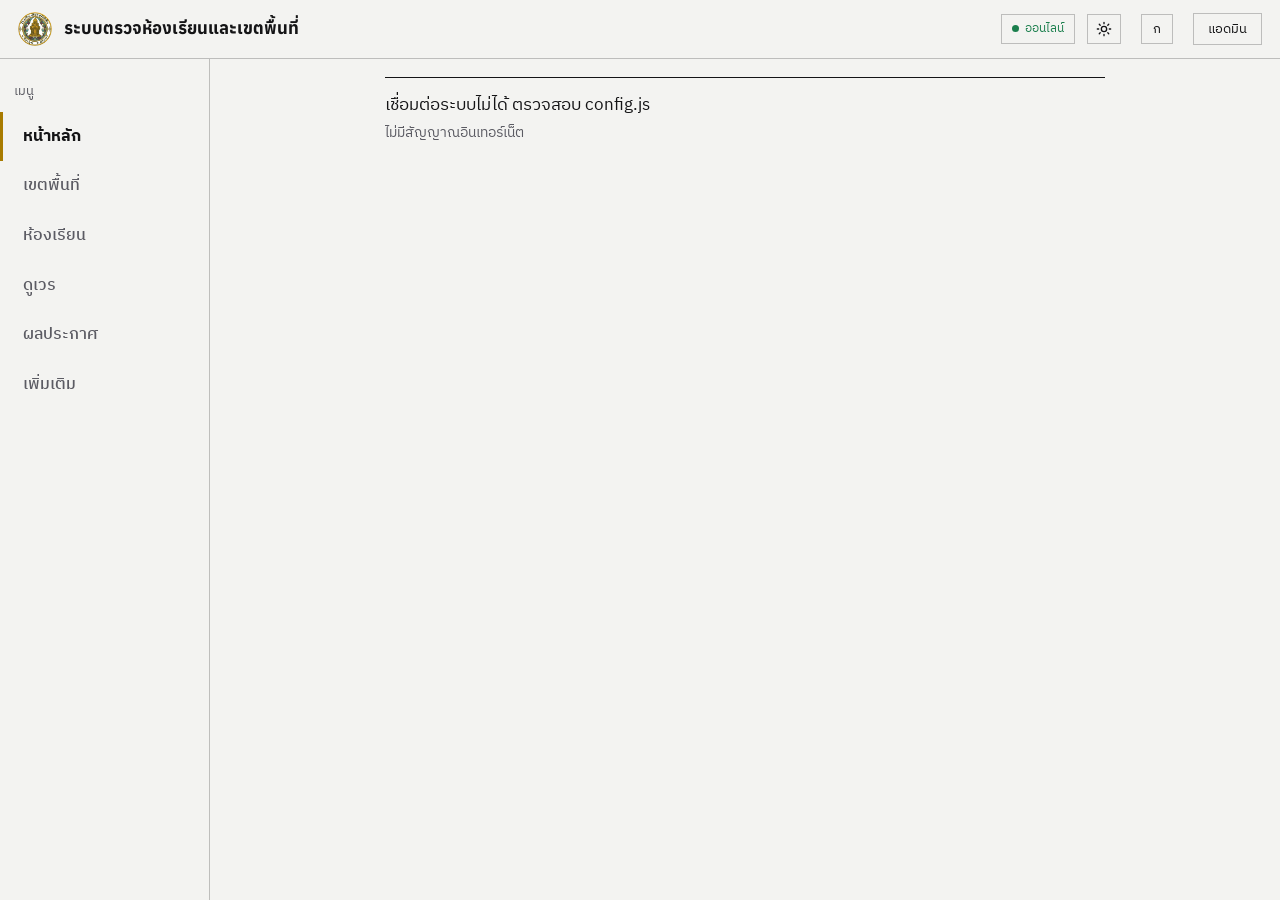
<file: index.html>
<!doctype html>
<html lang="th">
<head>
<meta charset="utf-8">
<meta name="theme-color" content="#0a0a0b">
<link rel="manifest" href="manifest.json">
<link rel="icon" type="image/png" href="favicon.png">
<link rel="apple-touch-icon" href="icon-180.png">
<meta name="apple-mobile-web-app-capable" content="yes">
<meta name="mobile-web-app-capable" content="yes">
<meta name="apple-mobile-web-app-title" content="ตรวจห้อง">
<meta name="viewport" content="width=device-width,initial-scale=1">
<title>ระบบตรวจห้องเรียนและเขตพื้นที่ | สภานักเรียน</title>
<link rel="preconnect" href="https://fonts.googleapis.com">
<link rel="preconnect" href="https://fonts.googleapis.com">
<link rel="preconnect" href="https://fonts.gstatic.com" crossorigin>
<link href="https://fonts.googleapis.com/css2?family=IBM+Plex+Sans+Thai:wght@300;400;500;600;700&family=Anuphan:wght@500;700;800&display=swap" rel="stylesheet">
<link rel="stylesheet" href="style.css?v=20261111u">
<script src="font.js?v=20261111u"></script>
</head>
<body>
<div class="stick">
<header class="top">
  <button id="back" class="icon" hidden aria-label="ย้อนกลับ"><svg viewBox="0 0 24 24"><path d="M15 18l-6-6 6-6"/></svg></button>
  <img class="logo" src="logo-128.png" alt="" width="34" height="34"><div class="ttl"><b id="hTitle">ระบบตรวจห้องเรียนและเขตพื้นที่</b><small id="hSub"></small></div>
  <button class="net on" id="net" type="button">ออนไลน์</button>
  <button class="fsz" id="fsz" type="button" aria-label="ขนาดตัวอักษร">ก</button>
  <a class="adminlink" href="admin.html" target="_blank" rel="noopener">แอดมิน</a>
</header>
<nav id="nav" aria-label="เมนูหลัก"></nav>
</div>
<main id="app"></main>
<div id="toast" role="status"></div>
<script src="fx.js?v=20261111u" defer></script>
<script src="config.js?v=20261111u" defer></script>
<script src="criteria.js?v=20261111u" defer></script>
<script src="calc.js?v=20261111u" defer></script>
<script src="roster.js?v=20261111u" defer></script>
<script src="lazy.js?v=20261111u" defer></script>
<script src="app.js?v=20261111u" defer></script>
</body>
</html>
</file>
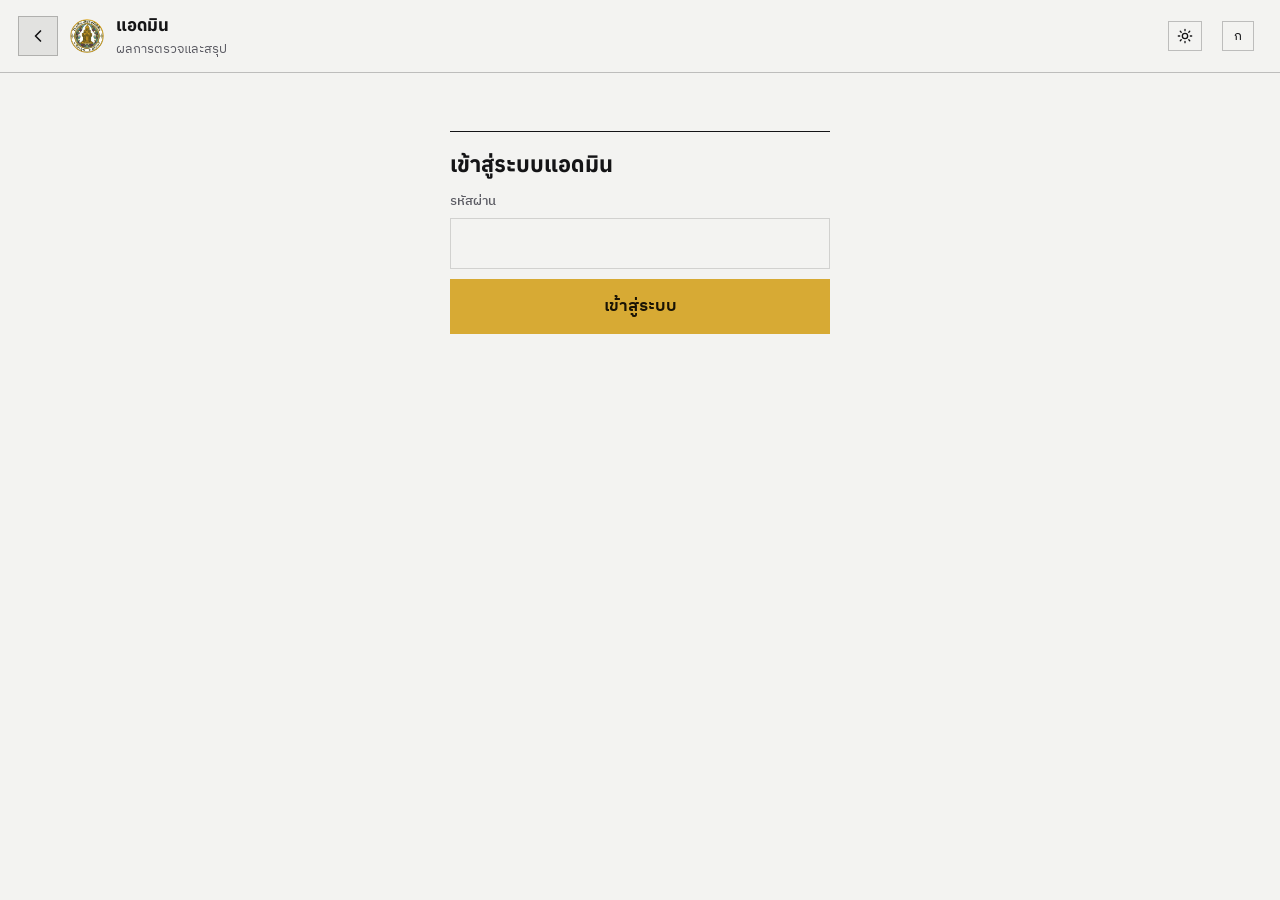
<file: admin.html>
<!doctype html>
<html lang="th">
<head>
<meta charset="utf-8">
<meta name="theme-color" content="#0a0a0b">
<link rel="manifest" href="manifest.json">
<link rel="icon" type="image/png" href="favicon.png">
<link rel="apple-touch-icon" href="icon-180.png">
<meta name="viewport" content="width=device-width,initial-scale=1">
<title>แอดมิน | ระบบตรวจห้องเรียนและเขตพื้นที่</title>
<link href="https://fonts.googleapis.com/css2?family=IBM+Plex+Sans+Thai:wght@300;400;500;600;700&family=Anuphan:wght@500;700;800&display=swap" rel="stylesheet">
<link rel="stylesheet" href="style.css?v=20261111u">
<script src="font.js?v=20261111u"></script>
</head>
<body>
<header class="top">
  <a class="icon" href="index.html" aria-label="กลับหน้าแรก"><svg viewBox="0 0 24 24"><path d="M15 18l-6-6 6-6"/></svg></a>
  <img class="logo" src="logo-128.png" alt="" width="34" height="34"><div class="ttl"><b>แอดมิน</b><small>ผลการตรวจและสรุป</small></div>
  <button class="fsz" id="fsz" type="button" aria-label="ขนาดตัวอักษร">ก</button>
  <button class="adminlink" id="logout" style="background:none;cursor:pointer;font:inherit" hidden>ออกจากระบบ</button>
</header>
<main class="wide" id="app"></main>
<div id="toast" role="status"></div>
<script src="config.js?v=20261111u"></script>
<script src="criteria.js?v=20261111u"></script>
<script src="calc.js?v=20261111u"></script>
<script src="summary.js?v=20261111u"></script>
<script src="roster.js?v=20261111u"></script>
<script src="lazy.js?v=20261111u"></script>
<script src="admin.js?v=20261111u"></script>
</body>
</html>
</file>
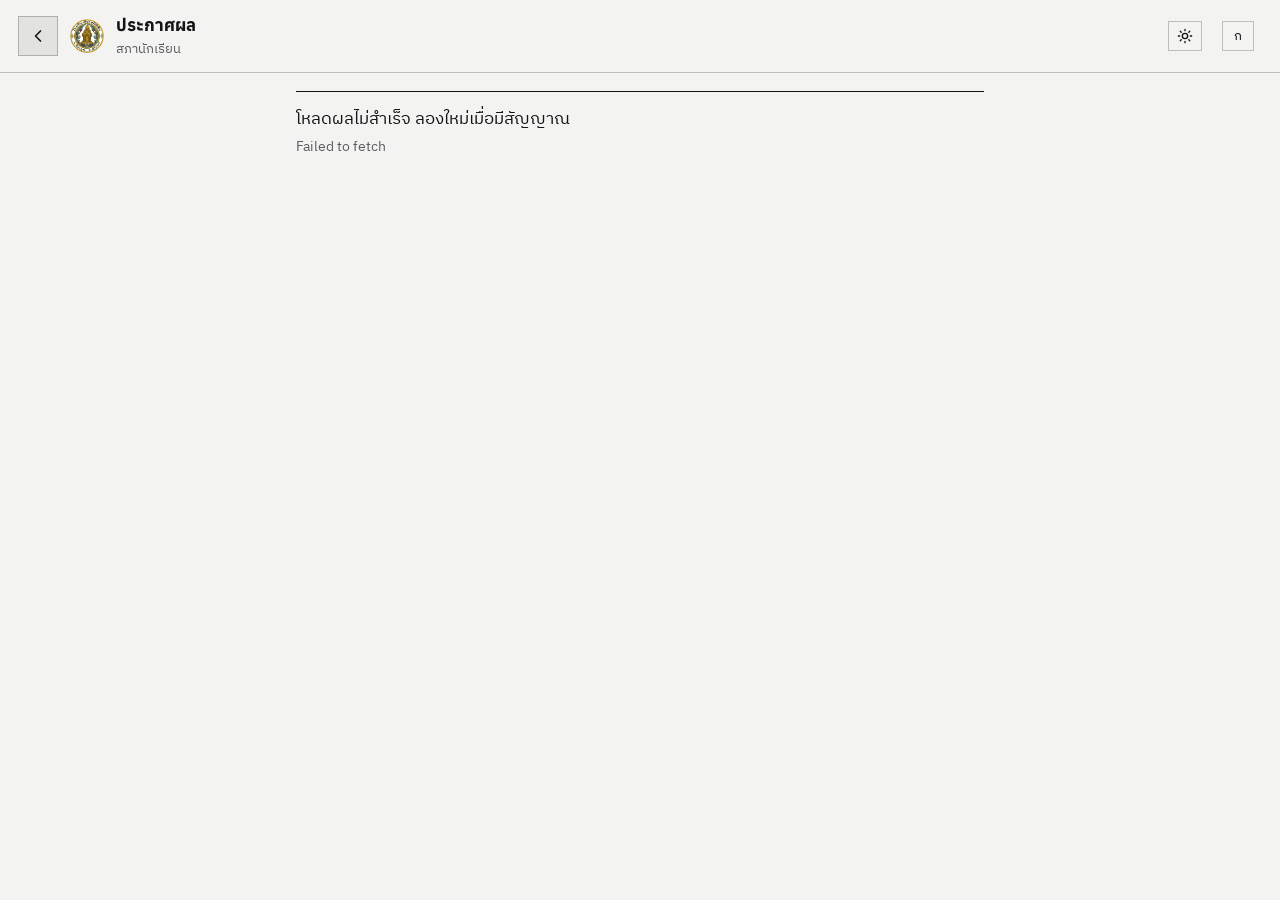
<file: results.html>
<!doctype html>
<html lang="th">
<head>
<meta charset="utf-8">
<meta name="theme-color" content="#0a0a0b">
<meta name="viewport" content="width=device-width,initial-scale=1">
<title>ประกาศผล | สภานักเรียน</title>
<link rel="manifest" href="manifest.json">
<link rel="icon" type="image/png" href="favicon.png">
<link rel="apple-touch-icon" href="icon-180.png">
<link rel="preconnect" href="https://fonts.googleapis.com">
<link rel="preconnect" href="https://fonts.gstatic.com" crossorigin>
<link href="https://fonts.googleapis.com/css2?family=IBM+Plex+Sans+Thai:wght@300;400;500;600;700&family=Anuphan:wght@500;700;800&display=swap" rel="stylesheet">
<link rel="stylesheet" href="style.css?v=20261111u">
<script src="font.js?v=20261111u"></script>
<style>
.rtabs{display:flex;gap:8px;flex-wrap:wrap;margin:0 0 12px}
.rtabs button{flex:1 1 120px;font:inherit;padding:11px 12px;border-radius:14px;border:1px solid var(--line);background:rgba(0,0,0,.25);color:var(--ink);cursor:pointer;font-weight:600}
#tl button{flex:1 1 56px}.rtabs button.on{background:var(--ac);color:var(--ac-ink);border-color:var(--ac)}
.prow{display:grid;grid-template-columns:44px 1fr auto;gap:12px;align-items:center;padding:11px 12px;border:1px solid var(--line);border-radius:14px;background:rgba(0,0,0,.18);margin:8px 0}
.prow .rk{width:38px;height:38px;border-radius:50%;display:grid;place-items:center;font-weight:700;background:rgba(255,255,255,.08)}
.prow.r1 .rk{background:#e3b341;color:#1a1405}.prow.r2 .rk{background:#c9d1d6;color:#12181c}.prow.r3 .rk{background:#d08a54;color:#1d1007}
.prow .rm{font-weight:700;font-size:1.05em}.prow .aw{display:block;color:var(--ac);font-size:.88em;font-weight:600}
.mdl{font-size:.85em;font-weight:700;border-radius:999px;padding:4px 12px;white-space:nowrap;border:1px solid var(--line)}
.mdl.gold{background:#e3b341;color:#1a1405}.mdl.silver{background:#c9d1d6;color:#12181c}.mdl.bronze{background:#d08a54;color:#1d1007}.mdl.pass{background:rgba(95,207,147,.2);color:var(--ok)}.mdl.fail{background:rgba(229,103,90,.18);color:var(--r)}
.prow.na{opacity:.6}
.pub-hero{margin-bottom:14px}
</style>
</head>
<body>
<header class="top">
  <a class="icon" href="index.html" aria-label="กลับ"><svg viewBox="0 0 24 24"><path d="M15 18l-6-6 6-6"/></svg></a>
  <img class="logo" src="logo-128.png" alt="" width="34" height="34"><div class="ttl"><b>ประกาศผล</b><small>สภานักเรียน</small></div>
  <button class="fsz" id="fsz" type="button" aria-label="ขนาดตัวอักษร">ก</button>
</header>
<main id="app"><div class="sk" role="status" aria-label="กำลังโหลด"><i style="height:200px"></i><i style="height:52px"></i><i style="height:140px"></i></div></main>
<div id="toast" role="status"></div>
<script src="fx.js?v=20261111u" defer></script>
<script src="config.js?v=20261111u"></script>
<script>
(function () {
  const $app = document.getElementById('app');
  const esc = s => String(s == null ? '' : s).replace(/[&<>"']/g, c => ({ '&': '&amp;', '<': '&lt;', '>': '&gt;', '"': '&quot;', "'": '&#39;' }[c]));
  const MEDAL = { gold: 'เหรียญทอง', silver: 'เหรียญเงิน', bronze: 'เหรียญทองแดง', pass: 'ผ่านเกณฑ์เบื้องต้น', fail: 'ไม่ผ่านเกณฑ์' };
  const S = { kind: 'classroom', type: 'week', ref: null, level: '1' };
  let LIST = [], old = false;
  async function load() {
    try {
      const r = await fetch(window.API_URL, { method: 'POST', body: JSON.stringify({ action: 'publicResults' }) });
      const j = await r.json(); if (!j.ok) throw new Error(j.error); LIST = j.data;
      try { localStorage.setItem('pubres', JSON.stringify(LIST)); } catch (e) {}
    } catch (e) {
      try { LIST = JSON.parse(localStorage.getItem('pubres') || 'null'); } catch (x) { LIST = null; }
      if (!LIST) { $app.innerHTML = '<div class="card">โหลดผลไม่สำเร็จ ลองใหม่เมื่อมีสัญญาณ<br><span class="muted">' + esc(e.message) + '</span></div>'; return; }
      old = true;
    }
    draw();
  }
  const LHM = ['มกราคม','กุมภาพันธ์','มีนาคม','เมษายน','พฤษภาคม','มิถุนายน','กรกฎาคม','สิงหาคม','กันยายน','ตุลาคม','พฤศจิกายน','ธันวาคม'];
  function lhDate(s) { const m = /(\d{4})-(\d{2})-(\d{2})/.exec(String(s)); return m ? (+m[3]) + ' ' + LHM[+m[2] - 1] + ' ' + (+m[1] + 543) : ''; }
  function draw() {
    const items = LIST.filter(x => x.kind === S.kind && x.type === S.type);
    if (!items.some(x => x.ref === S.ref)) S.ref = items[0] ? items[0].ref : null;
    const cur = items.find(x => x.ref === S.ref);
    let h = (old ? '<div class="note" style="margin-bottom:10px">ออฟไลน์: แสดงผลที่จำไว้ล่าสุด</div>' : '') +
      `<section class="lh"><div class="lhr"><img class="lhl" src="logo-128.png" alt="ตราโรงเรียนศีขรภูมิพิสัย" width="56" height="56"><div><b>โรงเรียนศีขรภูมิพิสัย</b><span>สภานักเรียน</span></div></div><h1>ประกาศผลการประเมิน<br>${S.kind === 'classroom' ? 'ห้องเรียนสะอาด' : 'เขตพื้นที่รับผิดชอบ'}</h1><p>${cur && cur.publishedAt ? 'ประกาศ ณ วันที่ ' + lhDate(cur.publishedAt) : 'แสดงอันดับและเหรียญของแต่ละห้อง'}</p></section>
      <div class="rtabs" id="tk"><button data-v="classroom" class="${S.kind === 'classroom' ? 'on' : ''}">ห้องเรียน</button><button data-v="zone" class="${S.kind === 'zone' ? 'on' : ''}">เขตพื้นที่</button></div>
      <div class="rtabs" id="tt"><button data-v="week" class="${S.type === 'week' ? 'on' : ''}">รายสัปดาห์</button><button data-v="month" class="${S.type === 'month' ? 'on' : ''}">รายเดือน</button></div>`;
    if (!cur) { $app.innerHTML = h + '<div class="card"><div class="note">ยังไม่มีผลที่ประกาศในหมวดนี้</div></div>'; bind(); return; }
    h += `<div class="card"><label>เลือกรอบ</label><select id="pr">${items.map(x => `<option value="${esc(x.ref)}" ${x.ref === S.ref ? 'selected' : ''}>${esc(x.label)}</option>`).join('')}</select>
      <div class="rtabs" id="tl" style="margin-top:12px">${[1, 2, 3, 4, 5, 6].map(l => `<button data-v="${l}" class="${String(l) === S.level ? 'on' : ''}">ม.${l}</button>`).join('')}</div>`;
    const L = cur.levels.find(x => String(x.level) === S.level);
    if (!L) h += '<div class="note">ยังไม่มีผลของชั้นนี้</div>';
    else {
      const rooms = L.rooms.slice().sort((a, b) => (a.rank == null) - (b.rank == null) || a.rank - b.rank || Number(a.room) - Number(b.room));
      h += rooms.map(r => r.rank == null
        ? `<div class="prow na"><div class="rk">-</div><div class="rm">ม.${S.level}/${esc(r.room)}</div><span class="muted">ไม่มีการประเมิน</span></div>`
        : `<div class="prow r${r.rank <= 3 ? r.rank : 0}"><div class="rk">${r.rank}</div><div class="rm">ม.${S.level}/${esc(r.room)}${r.award ? '<span class="aw">' + esc(r.award) + '</span>' : ''}</div>${r.medal ? '<span class="mdl ' + esc(r.medal) + '">' + esc(MEDAL[r.medal] || '') + '</span>' : ''}</div>`).join('');
    }
    h += '</div><div class="muted" style="text-align:center;margin:10px 0 20px">ประกาศผลโดยคณะกรรมการสภานักเรียน · อัปเดต ' + esc(cur.publishedAt || '') + '</div>';
    $app.innerHTML = h; bind();
  }
  function bind() {
    const on = (id, fn) => { const el = document.getElementById(id); if (el) el.querySelectorAll('button').forEach(b => b.onclick = () => { fn(b.dataset.v); draw(); }); };
    on('tk', v => S.kind = v); on('tt', v => S.type = v); on('tl', v => S.level = v);
    const pr = document.getElementById('pr'); if (pr) pr.onchange = () => { S.ref = pr.value; draw(); };
  }
  load();
  if ('serviceWorker' in navigator) navigator.serviceWorker.register('sw.js').catch(() => {});
})();
</script>
</body>
</html>
</file>
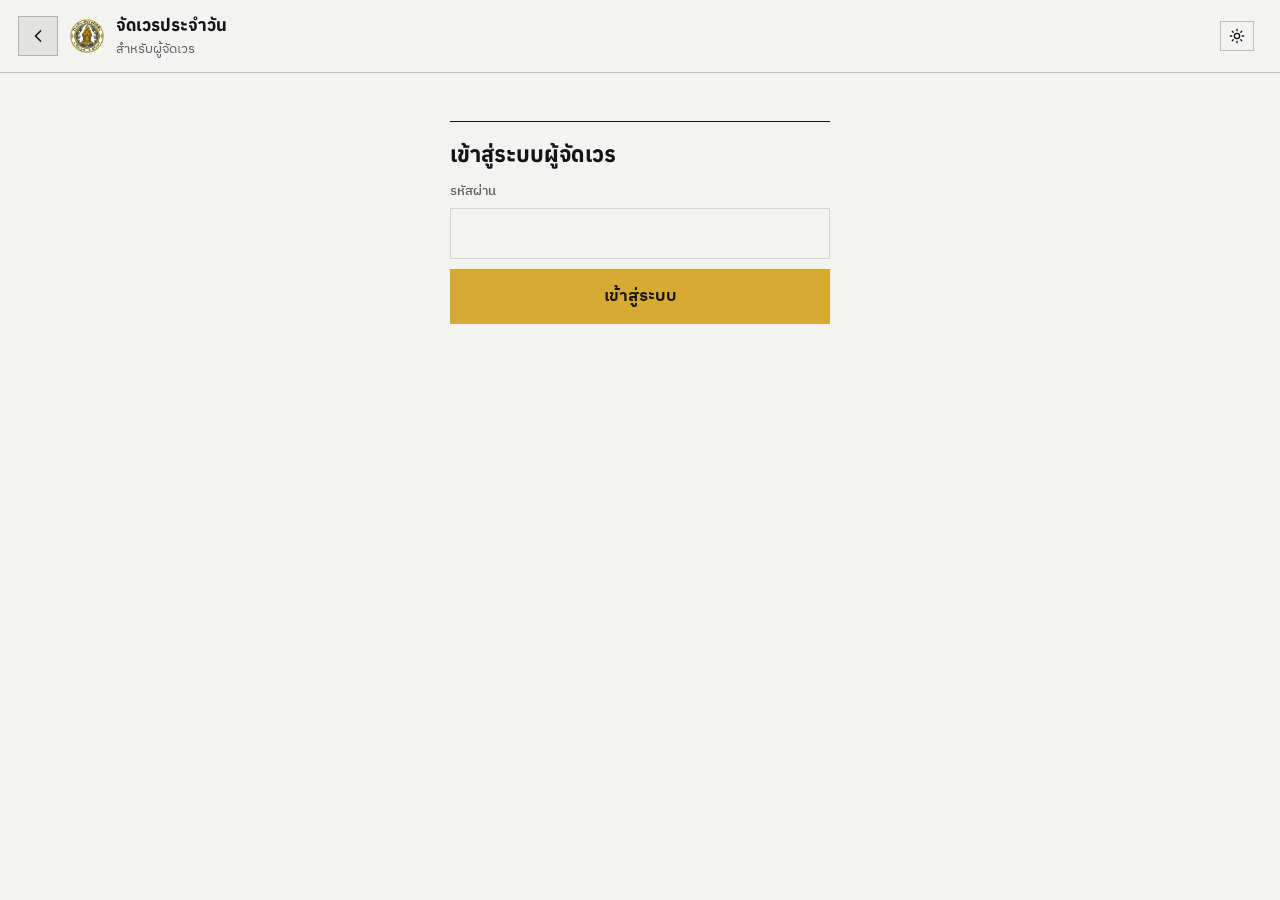
<file: roster.html>
<!doctype html>
<html lang="th">
<head>
<meta charset="utf-8">
<meta name="theme-color" content="#0a0a0b">
<link rel="manifest" href="manifest.json">
<link rel="icon" type="image/png" href="favicon.png">
<link rel="apple-touch-icon" href="icon-180.png">
<meta name="viewport" content="width=device-width,initial-scale=1">
<title>จัดเวร | สภานักเรียน</title>
<link rel="preconnect" href="https://fonts.googleapis.com">
<link rel="preconnect" href="https://fonts.gstatic.com" crossorigin>
<link href="https://fonts.googleapis.com/css2?family=IBM+Plex+Sans+Thai:wght@300;400;500;600;700&family=Anuphan:wght@500;700;800&display=swap" rel="stylesheet">
<link rel="stylesheet" href="style.css?v=20261111u">
<script src="font.js?v=20261111u"></script>
</head>
<body>
<header class="top">
  <a class="icon" href="index.html"><svg viewBox="0 0 24 24"><path d="M15 18l-6-6 6-6"/></svg></a>
  <img class="logo" src="logo-128.png" alt="" width="34" height="34"><div class="ttl"><b>จัดเวรประจำวัน</b><small>สำหรับผู้จัดเวร</small></div>
</header>
<main id="app"></main>
<div id="toast" role="status"></div>
<script src="config.js?v=20261111u"></script>
<script src="criteria.js?v=20261111u"></script>
<script src="calc.js?v=20261111u"></script>
<script src="summary.js?v=20261111u"></script>
<script src="roster.js?v=20261111u"></script>
<script src="lazy.js?v=20261111u"></script>
<script>
(function () {
  const $app = document.getElementById('app');
  let PIN = ''; try { PIN = sessionStorage.getItem('rpin') || ''; } catch (e) {}
  const toast = m => { const t = document.getElementById('toast'); t.textContent = m; t.classList.add('show'); setTimeout(() => t.classList.remove('show'), 2400); };
  async function api(action, p) {
    const r = await fetch(window.API_URL, { method: 'POST', body: JSON.stringify(Object.assign({ action, pin: PIN }, p || {})) });
    const j = await r.json(); if (!j.ok) throw new Error(j.error); return j.data;
  }
  const today = () => new Date(Date.now() + 7 * 3600e3).toISOString().slice(0, 10);
  function login() {
    $app.innerHTML = `<div class="card" style="max-width:380px;margin:30px auto"><h2>เข้าสู่ระบบผู้จัดเวร</h2><label>รหัสผ่าน</label>
      <input type="password" id="p" style="width:100%;font:inherit;padding:11px;border:1px solid var(--line);border-radius:12px"><button class="btn" id="ok">เข้าสู่ระบบ</button></div>`;
    const go = async () => { PIN = document.getElementById('p').value; try { await api('rosterLogin'); try { sessionStorage.setItem('rpin', PIN); } catch (e) {} start(); } catch (e) { PIN = ''; toast(e.message); } };
    document.getElementById('ok').onclick = go; document.getElementById('p').onkeydown = e => { if (e.key === 'Enter') go(); };
  }
  const setTopH = () => { const h = document.querySelector('.top'); if (h) document.documentElement.style.setProperty('--toph', h.getBoundingClientRect().height + 'px'); }; window.addEventListener('resize', setTopH);
  function start() {
    setTopH();
    $app.innerHTML = '<div class="tabs sect" id="rtabs"><button data-s="ed" class="on">จัดเวร</button><button data-s="dl">ดาวน์โหลดใบเวร</button><button data-s="st">สถิติ</button></div><div class="card" id="dl" hidden><div class="tb"><div><label>ดาวน์โหลดใบเวร (วันที่ที่เลือกในช่องด้านล่าง)</label></div><button class="btn warn" id="xpdf" style="margin:0;flex:0 0 110px">PDF ใบเวร</button><button class="btn warn" id="xjpg" style="margin:0;flex:0 0 110px">รูปใบเวร</button></div></div><div id="ed"></div><div id="st" hidden></div>';
    document.querySelectorAll('#rtabs button').forEach(b => b.onclick = () => { document.querySelectorAll('#rtabs button').forEach(x => x.classList.toggle('on', x === b)); ['ed', 'dl', 'st'].forEach(id => { document.getElementById(id).hidden = id !== b.dataset.s; }); window.scrollTo(0, 0); });
    let cur = today(); const dl = fn => { toast('กำลังสร้างไฟล์...'); window.loadPdfStack().then(() => window.PDFX[fn]({ date: cur, api })).then(() => toast('เสร็จแล้ว')).catch(e => toast(e.message)); };
    document.getElementById('xpdf').onclick = () => dl('roster'); document.getElementById('xjpg').onclick = () => dl('rosterImage');
    window.ROSTER.mountStats(document.getElementById('st'), { api, date: cur, toast });
    window.ROSTER.mountEditor(document.getElementById('ed'), { api, date: cur, toast, onChange: d => { cur = d; } });
  }
  if (PIN) api('rosterLogin').then(start).catch(login); else login();
})();
</script>
</body>
</html>
</file>
<file: style.css>
:root{
  --bg:#0a0a0b;--bg2:#101012;--card:rgba(255,255,255,.03);--card2:rgba(255,255,255,.06);
  --line:rgba(255,255,255,.1);--ink:#ececee;--mut:#8e8e95;
  --ac:#dedee1;--ac-ink:#0a0a0b;--ac-soft:rgba(255,255,255,.08);
  --g:#8f8f96;--g2:rgba(255,255,255,.05);--b:#aab3bd;--b2:rgba(170,179,189,.1);
  --o:#d9a441;--r:#e5675a;--ok:#6fcf9a;
  --sans:'Sarabun','Noto Sans Thai','Leelawadee UI',Tahoma,system-ui,sans-serif;
  --serif:'Noto Serif Thai','Sarabun','Noto Serif',serif;
  --fs:1;
}
*{box-sizing:border-box}
html{color-scheme:dark}
body{margin:0;zoom:var(--fs);font-family:var(--sans);-webkit-text-size-adjust:100%;text-rendering:optimizeLegibility;background:var(--bg);color:var(--ink);font-size:17px;line-height:1.6;min-height:100vh}
button,input,select,textarea{font-family:inherit}
a{color:var(--ac)}
/* top bar */
.top{position:sticky;top:0;z-index:5;display:flex;align-items:center;gap:12px;padding:12px 18px;background:rgba(10,10,11,.82);backdrop-filter:blur(12px);-webkit-backdrop-filter:blur(12px);border-bottom:1px solid var(--line)}
.top .ttl{flex:1;display:flex;flex-direction:column;min-width:0}
.top b{font-size:17px;font-weight:600;white-space:nowrap;overflow:hidden;text-overflow:ellipsis;letter-spacing:.2px}
.top small{color:var(--mut);font-size:13px}
.icon{background:var(--card2);color:var(--ink);border:1px solid var(--line);border-radius:12px;width:40px;height:40px;font-size:0;cursor:pointer;display:grid;place-items:center;text-decoration:none;flex:0 0 40px}
.icon svg{width:20px;height:20px;stroke:currentColor;fill:none;stroke-width:2;stroke-linecap:round;stroke-linejoin:round}
.adminlink{color:var(--ink);font-size:13px;text-decoration:none;border:1px solid var(--line);border-radius:999px;padding:5px 14px;background:transparent;font-family:inherit}
.adminlink:hover{border-color:var(--ac);color:var(--ac)}
main{max-width:720px;margin:0 auto;padding:18px 16px 96px}
main.wide{max-width:1100px}
/* hero */
.hero{position:relative;border-radius:24px;overflow:hidden;padding:34px 24px 28px;margin-bottom:16px;border:1px solid var(--line);
  background:linear-gradient(160deg,rgba(47,138,91,.35),rgba(13,23,20,.2) 55%),
  repeating-radial-gradient(circle at 85% 20%,transparent 0 22px,rgba(255,255,255,.035) 22px 23px),var(--bg2)}
.hero .bigword{position:absolute;right:-8px;bottom:-14px;font-family:var(--serif);font-weight:800;font-size:92px;line-height:1;letter-spacing:2px;color:transparent;-webkit-text-stroke:1px rgba(255,255,255,.1);pointer-events:none;user-select:none}
.eyebrow{font-size:13px;letter-spacing:1.2px;color:var(--ac);font-weight:600;text-transform:uppercase}
.hero h1{font-family:var(--serif);font-weight:700;font-size:34px;line-height:1.2;margin:8px 0 6px}
.hero p{margin:0;color:var(--mut);max-width:30em}
.stats{display:grid;grid-template-columns:repeat(4,1fr);margin-bottom:16px;border:1px solid var(--line);border-radius:18px;background:var(--card)}
.stats div{padding:14px 6px;text-align:center;border-right:1px solid var(--line)}
.stats div:last-child{border-right:0}
.stats b{display:block;font-size:24px;font-weight:600;color:var(--ink);line-height:1.1}
.stats span{font-size:12px;color:var(--mut)}
/* cards */
.card{background:var(--card);border:1px solid var(--line);border-radius:20px;padding:18px;margin-bottom:14px}
h2{margin:0 0 10px;font-family:var(--serif);font-weight:700;font-size:20px}
h3{margin:0 0 8px;font-size:17px;font-weight:600}
.muted{color:var(--mut);font-size:14px}
label{display:block;font-weight:600;margin:6px 0;font-size:15px;color:var(--ink)}
input[type=date],input[type=text],input[type=month],input[type=password],select,textarea{width:100%;font:inherit;color:var(--ink);padding:11px 13px;border:1px solid var(--line);border-radius:12px;background:rgba(0,0,0,.28)}
input:focus,select:focus,textarea:focus{outline:2px solid var(--ac);outline-offset:0;border-color:transparent}
select option{background:#16161a;color:var(--ink)}
::placeholder{color:#6d6d74}
/* home menu */
.menu{display:grid;grid-template-columns:1fr 1fr;gap:12px;margin-bottom:12px}
.mcard{position:relative;text-align:left;border:1px solid var(--line);border-radius:22px;padding:18px 16px 16px;color:var(--ink);font:inherit;cursor:pointer;min-height:158px;display:flex;flex-direction:column;justify-content:space-between;background:var(--card);transition:.2s}
.mcard:hover,.mcard:active{border-color:var(--ac);background:var(--card2);transform:translateY(-2px)}
.mcard .ic{width:46px;height:46px;border-radius:14px;display:grid;place-items:center;background:var(--ac-soft);color:var(--ac)}
.mcard .ic svg{width:24px;height:24px;stroke:currentColor;fill:none;stroke-width:1.8;stroke-linecap:round;stroke-linejoin:round}
.mcard b{display:block;font-family:var(--serif);font-size:18px;margin-top:14px}
.mcard small{color:var(--mut);font-size:12.5px}
.mcard .go{position:absolute;right:14px;top:16px;width:30px;height:30px;border-radius:50%;background:var(--ac);color:var(--ac-ink);display:grid;place-items:center}
.mcard .go svg{width:15px;height:15px;stroke:currentColor;fill:none;stroke-width:2.4;stroke-linecap:round;stroke-linejoin:round}
.rowbtn{width:100%;display:flex;align-items:center;gap:12px;text-align:left;border:1px solid var(--line);border-radius:18px;padding:14px 16px;background:var(--card);color:var(--ink);font:inherit;font-weight:600;cursor:pointer}
.rowbtn:hover{border-color:var(--ac)}
.rowbtn .ic{width:36px;height:36px;border-radius:11px;display:grid;place-items:center;background:var(--b2);color:var(--b)}
.rowbtn .ic svg{width:20px;height:20px;stroke:currentColor;fill:none;stroke-width:1.8;stroke-linecap:round;stroke-linejoin:round}
.rowbtn span.t{flex:1}
/* tiles */
.grid{display:grid;grid-template-columns:repeat(3,1fr);gap:10px}
.grid.g4{grid-template-columns:repeat(4,1fr)}
.tile{border:1px solid var(--line);background:var(--card);color:var(--ink);border-radius:16px;padding:12px 4px;font:inherit;font-weight:700;text-align:center;cursor:pointer;position:relative;min-height:66px;transition:.15s}
.tile:hover{border-color:var(--ac)}
.tile small{display:block;font-weight:500;font-size:12px;color:var(--mut)}
.tile.done{background:var(--ac-soft);border-color:var(--ac);color:var(--ac)}
.tile.done small{color:var(--ac);opacity:.85}
.tile.un{background:rgba(255,255,255,.025);border-style:dashed;color:var(--mut)}
.tile.sel{background:var(--b2);border-color:var(--b);color:var(--b)}
/* buttons */
.btn{display:block;width:100%;padding:14px;border:0;border-radius:14px;background:var(--ac);color:var(--ac-ink);font:inherit;font-weight:700;font-size:17px;cursor:pointer;margin-top:10px}
.btn:hover{filter:brightness(1.07)}
.btn.sec{background:transparent;color:var(--ac);border:1px solid var(--ac)}
.btn.warn{background:var(--o);color:#1d1403}
.btn:disabled{opacity:.4;cursor:not-allowed}
.row{display:flex;gap:10px}.row>*{flex:1}
.chips{display:flex;flex-wrap:wrap;gap:8px;margin:8px 0}
.chip{border:1px solid var(--line);background:var(--card);color:var(--ink);border-radius:999px;padding:7px 15px;font:inherit;cursor:pointer}
.chip.on{background:var(--ac);border-color:var(--ac);color:var(--ac-ink);font-weight:600}
.seg{display:flex;gap:10px}.seg .tile{flex:1;padding:16px 6px}
/* scoring */
.cat{background:linear-gradient(90deg,var(--g2),transparent);border-left:3px solid var(--ac);border-radius:10px;padding:9px 12px;margin:20px 0 10px;font-weight:600;display:flex;justify-content:space-between;gap:10px}
.cat span:last-child{color:var(--ac);white-space:nowrap}
.item{background:var(--card);border:1px solid var(--line);border-radius:16px;padding:13px;margin-bottom:10px}
.item .t{font-weight:600}
.item .t span{color:var(--ac);font-weight:500;font-size:14px}
.opts{display:flex;flex-wrap:wrap;gap:8px;margin-top:10px}
.opt{min-width:50px;height:50px;border:1px solid var(--line);background:rgba(0,0,0,.25);color:var(--ink);border-radius:14px;font:inherit;font-weight:700;font-size:18px;cursor:pointer}
.opt:hover{border-color:var(--ac)}
.opt.on{background:var(--ac);border-color:var(--ac);color:var(--ac-ink)}
.info{background:none;border:0;color:var(--b);font:inherit;font-size:14px;padding:8px 0 0;cursor:pointer}
.bands{display:none;margin-top:6px;font-size:14px;background:var(--b2);border-radius:12px;padding:9px 11px;color:var(--ink)}
.bands.show{display:block}.bands div{padding:3px 0}.bands b{color:var(--b)}
.bar{position:fixed;left:0;right:0;bottom:0;background:rgba(10,10,11,.9);backdrop-filter:blur(12px);-webkit-backdrop-filter:blur(12px);border-top:1px solid var(--line);padding:10px 16px;display:flex;gap:10px;align-items:center;justify-content:center;z-index:6}
.bar .in{max-width:720px;width:100%;display:flex;gap:10px;align-items:center}
.bar .sum{font-weight:600;white-space:nowrap;font-size:15px}
.bar .btn{margin:0}
table.rv{width:100%;border-collapse:collapse;font-size:15px}
table.rv td{padding:7px 4px;border-bottom:1px solid var(--line);vertical-align:top}
table.rv td:last-child{text-align:right;font-weight:700;white-space:nowrap}
table.rv tr.sub td{background:var(--ac-soft);color:var(--ac);font-weight:700}
.tot{font-family:var(--serif);font-size:26px;font-weight:700;text-align:right;margin-top:10px;color:var(--ac)}
.badge{display:inline-block;background:var(--ac-soft);color:var(--ac);border-radius:999px;padding:2px 11px;font-size:13px;font-weight:600}
.badge.warn{background:rgba(224,160,48,.16);color:var(--o)}
.badge.bad{background:rgba(229,103,90,.16);color:var(--r)}
.note{background:rgba(224,160,48,.1);border:1px solid rgba(224,160,48,.35);border-radius:14px;padding:11px 14px;font-size:15px}
.note.bad{background:rgba(229,103,90,.1);border-color:rgba(229,103,90,.4)}
.note.ok{background:var(--ac-soft);border-color:rgba(255,255,255,.3)}
#toast{position:fixed;left:50%;bottom:92px;transform:translateX(-50%);background:#f1f6f3;color:#0a0a0b;padding:11px 20px;border-radius:14px;opacity:0;pointer-events:none;transition:.25s;max-width:90%;z-index:9;font-weight:600;box-shadow:0 8px 30px rgba(0,0,0,.4)}
#toast.show{opacity:1}
.spin{text-align:center;padding:40px;color:var(--mut)}
/* admin */
.tabs{display:flex;gap:6px;flex-wrap:wrap;margin-bottom:14px}
.tabs button{flex:1;min-width:120px;padding:11px;border:1px solid var(--line);background:var(--card);color:var(--ink);border-radius:999px;font:inherit;font-weight:600;cursor:pointer}
.tabs button.on{background:var(--ac);border-color:var(--ac);color:var(--ac-ink)}
.scroll{overflow-x:auto;border:1px solid var(--line);border-radius:14px;background:rgba(0,0,0,.18)}
table.dt{border-collapse:collapse;width:100%;font-size:14px}
table.dt th,table.dt td{border:1px solid var(--line);padding:6px 7px;text-align:center;white-space:nowrap}
table.dt th{background:var(--g2);font-weight:600}
table.dt td.l{text-align:left}
table.dt input{width:46px;text-align:center;border:1px solid var(--line);border-radius:8px;padding:4px;font:inherit;background:rgba(0,0,0,.3);color:var(--ink)}
.na{color:var(--mut);font-size:12px}
tr.gold td{background:rgba(224,180,48,.16)}tr.silver td{background:rgba(200,212,222,.12)}tr.bronze td{background:rgba(205,127,80,.16)}tr.pass td{background:var(--g2)}tr.fail td{background:rgba(229,103,90,.12)}
.tb{display:flex;gap:10px;flex-wrap:wrap;align-items:end;margin-bottom:12px}.tb>div{flex:1;min-width:140px}
textarea{min-height:120px}
details summary{cursor:pointer;font-weight:600;color:var(--b)}
@media(max-width:480px){.hero h1{font-size:28px}.hero .bigword{font-size:66px}.stats b{font-size:20px}.mcard{min-height:150px}}

mark{background:var(--ac);color:var(--ac-ink);border-radius:4px;padding:0 3px}

.stats i.ok{font-style:normal;color:var(--ac)}
.prog{height:8px;border-radius:8px;background:rgba(255,255,255,.07);overflow:hidden;margin:2px 0 14px}
.prog i{display:block;height:100%;background:linear-gradient(90deg,var(--ac),var(--b));border-radius:8px;transition:width .5s ease}
.tile.done.b-g{border-color:#d9b44a;color:#e8c766;background:rgba(217,180,74,.12)}
.tile.done.b-s{border-color:#aab4bd;color:#cfd6dc;background:rgba(170,180,189,.12)}
.tile.done.b-b{border-color:#c07a45;color:#d99562;background:rgba(192,122,69,.13)}
.tile.done.b-p{border-color:#6f9f86;color:#8fbfa5;background:rgba(111,159,134,.12)}
.tile.done.b-f{border-color:#c0584f;color:#e07d74;background:rgba(192,88,79,.13)}
.tile.done small{color:inherit}

.cat{cursor:pointer;user-select:none}
.cat>span:last-child{display:flex;align-items:center;gap:8px}
.cat .chev{stroke:currentColor;fill:none;stroke-width:2.2;transition:transform .25s}
.cat.closed .chev{transform:rotate(-90deg)}
.cbody.closed{display:none}
.item.nxt{animation:nxt .9s ease}
@keyframes nxt{0%{box-shadow:0 0 0 0 rgba(255,255,255,.5)}100%{box-shadow:0 0 0 14px rgba(255,255,255,0)}}
@media(prefers-reduced-motion:reduce){.item.nxt{animation:none}.cat .chev{transition:none}}

.brow{display:flex;align-items:center;gap:10px;margin:8px 0}
.brow span{width:34px;font-weight:600}.brow b{width:44px;text-align:right}
.bt{flex:1;height:10px;border-radius:8px;background:rgba(255,255,255,.07);overflow:hidden}
.bt i{display:block;height:100%;background:linear-gradient(90deg,var(--ac),var(--b));border-radius:8px}
.trend{display:flex;align-items:flex-end;gap:4px;height:130px;overflow-x:auto;padding-bottom:2px}
.tcol{flex:1 0 22px;height:100%;display:flex;flex-direction:column;justify-content:flex-end;align-items:center}
.tcol i{display:block;width:100%;background:var(--ac);border-radius:4px 4px 0 0;opacity:.85}
.tcol small{font-size:10px;color:var(--mut);margin-top:3px;white-space:nowrap}

/* คอลัมน์แรกติดซ้ายเวลาเลื่อนตารางกว้าง */
table.dt th:first-child,table.dt td:first-child{position:sticky;left:0;z-index:1;background:#131316;box-shadow:1px 0 0 var(--line)}
table.dt th:first-child{background:#1b1b1f;z-index:2}
/* มือถือ: ตารางกรอกคะแนนรายวันเป็นการ์ดรายห้อง */
@media(max-width:640px){
  .scroll:has(table.cards){border:0;background:none;overflow:visible}
  table.dt.cards,table.dt.cards tbody{display:block}
  table.dt.cards tr:first-child{display:none}
  table.dt.cards tr{display:flex;flex-wrap:wrap;gap:6px;border:1px solid var(--line);border-radius:14px;padding:10px;margin-bottom:10px;background:var(--card)}
  table.dt.cards td{border:0;padding:0;display:flex;flex-direction:column;align-items:center;flex:0 0 calc(25% - 6px);position:static;box-shadow:none;background:none}
  table.dt.cards td[data-l]::before{content:attr(data-l);font-size:11px;color:var(--mut);margin-bottom:2px}
  table.dt.cards td:first-child{flex:0 0 100%;align-items:flex-start;font-size:16px;margin-bottom:2px}
  table.dt.cards td[colspan]{flex:1 0 100%;align-items:flex-start}
  table.dt.cards input{width:100%;min-width:0;height:40px;font-size:16px}
  table.dt.cards td[data-l="รวม"]{flex:0 0 100%;flex-direction:row;justify-content:flex-end;gap:8px;font-size:16px}
}

/* แอนิเมชันเบา ๆ */
@keyframes rise{from{opacity:0;transform:translateY(10px)}to{opacity:1;transform:none}}
@keyframes pop{from{opacity:0;transform:scale(.94)}to{opacity:1;transform:none}}
#app>*{animation:rise .35s ease both}
#app>*:nth-child(2){animation-delay:.04s}#app>*:nth-child(3){animation-delay:.08s}
#app>*:nth-child(4){animation-delay:.12s}#app>*:nth-child(5){animation-delay:.16s}
.grid .tile{animation:pop .3s ease both}
.grid .tile:nth-child(3n+2){animation-delay:.04s}.grid .tile:nth-child(3n){animation-delay:.08s}
.mcard,.tile,.opt,.btn,.rowbtn{transition:transform .15s ease,border-color .2s,background .2s,box-shadow .2s}
.mcard:hover{transform:translateY(-3px)}
.mcard:active,.tile:active,.opt:active,.btn:active,.rowbtn:active{transform:scale(.96)}
.opt.on{animation:pop .2s ease}
.bands.show{animation:rise .25s ease}
#toast{transition:opacity .25s,transform .25s}
@media(prefers-reduced-motion:reduce){
  *,*::before,*::after{animation:none!important;transition:none!important;scroll-behavior:auto!important}
}

.fsz{background:transparent;border:1px solid var(--line);color:var(--ink);border-radius:999px;padding:4px 11px;cursor:pointer;font:inherit;font-size:13px;margin-right:8px}

.gno{flex:0 0 34px;height:34px;border-radius:50%;background:var(--ac-soft);color:var(--ac);display:grid;place-items:center;font-weight:700}

.sug{display:flex;flex-wrap:wrap;gap:6px;margin:4px 0 6px}.sug .chip{font:inherit;font-size:.85em;padding:5px 10px;border-radius:999px;border:1px solid var(--line);background:var(--ac);color:var(--ac-ink);cursor:pointer}

/* ===== ดูเวรแบบการ์ด + ประวัติ ===== */
.rsec{background:var(--card,rgba(255,255,255,.04));border:1px solid var(--line);border-left:6px solid var(--sc,var(--ac));border-radius:16px;padding:14px 14px 12px;margin:0 0 14px}
.rsec h3{margin:0 0 10px;font-size:1.02em;color:var(--sc,var(--ink))}
.rgrid{display:grid;grid-template-columns:repeat(auto-fill,minmax(230px,1fr));gap:10px}
.rgrid.one{grid-template-columns:1fr}
.rbox{border:1px solid var(--line);border-radius:12px;padding:10px 12px;background:rgba(0,0,0,.18)}
.rbox .rh{display:flex;align-items:center;justify-content:space-between;margin-bottom:6px}
.rbox .lv{background:var(--sc,var(--ac));color:#0a0a0b;border-radius:8px;padding:2px 10px;font-weight:700}
.rbox .rh small{color:var(--mut)}
.rbox .nm{display:flex;gap:10px;align-items:baseline;padding:7px 0;border-top:1px dashed var(--line)}
.rbox .nm:first-of-type{border-top:0}
.rbox .no{flex:0 0 22px;height:22px;border-radius:50%;background:rgba(255,255,255,.08);font-size:.8em;display:inline-flex;align-items:center;justify-content:center;color:var(--mut)}
.hist{display:flex;gap:8px;overflow-x:auto;padding:2px 0 8px;-webkit-overflow-scrolling:touch}
.hchip{flex:0 0 auto;min-width:92px;text-align:center;font:inherit;color:var(--ink);background:rgba(0,0,0,.25);border:1px solid var(--line);border-radius:12px;padding:8px 10px;cursor:pointer}
.hchip b{display:block;font-size:.95em}.hchip small{color:var(--mut)}
.hchip.on{background:var(--ac);color:var(--ac-ink);border-color:var(--ac)}.hchip.on small{color:var(--ac-ink);opacity:.8}
/* ===== แก้ช่องวันที่/ปุ่มทับกัน (แอดมิน/จัดเวร) ===== */
.tb{display:flex;flex-wrap:wrap;gap:10px;align-items:flex-end}
.tb>div{flex:1 1 150px;min-width:0}
.tb>.btn,.tb .btn{flex:0 0 auto!important;width:auto;min-width:96px;margin:0!important;padding:12px 16px;white-space:nowrap}
input[type=date],input[type=month]{display:block;min-height:46px;box-sizing:border-box;-webkit-appearance:none;appearance:none;text-align:left;max-width:100%}
input[type=date]::-webkit-date-and-time-value,input[type=month]::-webkit-date-and-time-value{text-align:left;min-height:1.2em}
.card{overflow:hidden}

/* ===== ป้ายสถานะเครือข่าย + สถิติวัน ===== */
.net{font:inherit;font-size:12px;border-radius:999px;padding:4px 10px;border:1px solid var(--line);background:transparent;color:var(--mut);cursor:pointer;white-space:nowrap}
.net::before{content:"";display:inline-block;width:7px;height:7px;border-radius:50%;background:currentColor;margin-right:6px}
.net.on{color:var(--ok)}.net.off{color:var(--r);border-color:var(--r)}.net.q{color:var(--o);border-color:var(--o)}
.dst h3{margin:10px 0 6px;font-size:.98em;color:var(--b)}
.dcols{display:grid;grid-template-columns:repeat(auto-fit,minmax(250px,1fr));gap:14px}
.lvr{display:grid;grid-template-columns:38px 1fr 44px;gap:8px;align-items:center;margin:5px 0}
.lvr .prog{margin:0}.lvn{font-weight:700}.lvc{text-align:right;color:var(--mut);font-size:.9em}
.sc3{display:grid;grid-template-columns:repeat(3,1fr);gap:8px;margin-top:4px}
.sc3>div{border:1px solid var(--line);border-radius:12px;padding:8px;text-align:center;background:rgba(0,0,0,.2)}
.sc3 b{display:block;font-size:1.25em}.sc3 small{color:var(--mut);font-size:.78em}
.dd{margin-top:12px;border-top:1px dashed var(--line);padding-top:10px}.dd summary{cursor:pointer;font-weight:600}
.pr{display:flex;flex-wrap:wrap;gap:6px;align-items:center;margin:6px 0}.pr b{flex:0 0 38px}
.pchip{font:inherit;font-size:.85em;border:1px solid var(--line);background:rgba(0,0,0,.25);color:var(--ink);border-radius:999px;padding:4px 10px;cursor:pointer}
.ur{display:flex;justify-content:space-between;gap:10px;padding:7px 0;border-top:1px dashed var(--line)}.ur span{color:var(--mut);text-align:right}
@media(max-width:520px){.net.on{font-size:0;padding:7px}.net.on::before{margin:0}.net{padding:4px 8px}}

.odr{border:1px solid var(--line);border-radius:12px;padding:10px 12px;margin:8px 0;background:rgba(0,0,0,.18)}.odr.soft{opacity:.85}
.odh{display:flex;justify-content:space-between;align-items:center;gap:8px;margin-bottom:6px}
.odi{display:flex;justify-content:space-between;gap:10px;padding:6px 0;border-top:1px dashed var(--line)}.odi .muted{text-align:right;font-size:.9em}

/* ===================================================================
   THEME: ดำกราไฟต์ + ขาวนวล (แนว editorial) — ทับสไตล์เดิมทั้งระบบ
   =================================================================== */
:root{--r-card:10px;--r-btn:8px;--hair:rgba(255,255,255,.09)}
body{background:radial-gradient(900px 520px at 82% -6%,rgba(255,255,255,.065),transparent 62%),var(--bg);font-weight:400}
body::before{content:"";position:fixed;inset:0;pointer-events:none;z-index:-1;opacity:.045;background-image:url("data:image/svg+xml;utf8,<svg xmlns='http://www.w3.org/2000/svg' width='160' height='160'><filter id='n'><feTurbulence type='fractalNoise' baseFrequency='.9' numOctaves='2' stitchTiles='stitch'/><feColorMatrix values='0 0 0 0 1 0 0 0 0 1 0 0 0 0 1 0 0 0 .9 0'/></filter><rect width='100%25' height='100%25' filter='url(%23n)'/></svg>")}
.top{border-bottom:1px solid var(--hair)}
.top b{font-weight:600;letter-spacing:.02em}
.icon,.adminlink,.fsz,.net{border-color:var(--hair)}
.icon{border-radius:var(--r-btn)}
.adminlink:hover{border-color:var(--ac);color:var(--ink)}

/* hero */
.hero{border-radius:var(--r-card);padding:40px 24px 30px;min-height:290px;border:1px solid var(--hair);
  background:radial-gradient(520px 340px at 86% 46%,rgba(255,255,255,.07),transparent 66%),linear-gradient(180deg,#121214,#0a0a0b)}
.hero>*{position:relative;z-index:1}
.hero::after{content:"";position:absolute;right:-46px;top:50%;width:min(340px,78%);aspect-ratio:1;transform:translateY(-50%);background:url(hero-art.svg) center/contain no-repeat;opacity:.9;pointer-events:none;z-index:0}
.hero .bigword{display:none}
.eyebrow{display:flex;align-items:center;gap:10px;font-size:12px;letter-spacing:.2em;color:var(--mut);font-weight:600;text-transform:uppercase}
.eyebrow::before{content:"";width:28px;height:1px;background:var(--mut);flex:none}
.hero h1{font-family:var(--serif);font-weight:600;font-size:42px;line-height:1.1;letter-spacing:-.01em;margin:14px 0 12px;color:#f3f3f5;text-shadow:0 2px 24px rgba(0,0,0,.6)}
.hero p{color:var(--mut);font-size:15px;max-width:22em}
@media(max-width:480px){.hero h1{font-size:33px}.hero{padding:34px 20px 26px;min-height:260px}.hero::after{right:-120px;top:56%;width:310px;opacity:.5}}

/* stats strip */
.stats{border-radius:var(--r-card);border:1px solid var(--hair);background:var(--card)}
.stats div{border-right:1px solid var(--hair);padding:16px 6px 13px}
.stats b{font-family:var(--serif);font-weight:400;font-size:30px;letter-spacing:-.01em}
.stats span{font-size:11.5px;letter-spacing:.06em;color:var(--mut)}
@media(max-width:480px){.stats b{font-size:24px}}

/* surfaces */
.card{border-radius:var(--r-card);border:1px solid var(--hair);background:linear-gradient(180deg,rgba(255,255,255,.04),rgba(255,255,255,.015));box-shadow:inset 0 1px 0 rgba(255,255,255,.045)}
h2{font-weight:600;letter-spacing:.01em}
h3{letter-spacing:.01em}
label{font-size:13px;letter-spacing:.06em;color:var(--mut);font-weight:600}
input[type=date],input[type=text],input[type=month],input[type=password],select,textarea{border-radius:var(--r-btn);border:1px solid var(--hair);background:rgba(0,0,0,.4)}
input:focus,select:focus,textarea:focus{outline:1px solid var(--ac);border-color:var(--ac)}

/* menu cards */
.menu{gap:12px}
.mcard{border-radius:var(--r-card);border:1px solid var(--hair);background:linear-gradient(180deg,rgba(255,255,255,.045),rgba(255,255,255,.012));box-shadow:inset 0 1px 0 rgba(255,255,255,.05);min-height:170px;overflow:hidden}
.mcard::after{content:"";position:absolute;right:-30px;bottom:-30px;width:110px;height:110px;border-radius:50%;background:radial-gradient(circle,rgba(255,255,255,.07),transparent 70%);pointer-events:none}
.mcard:hover,.mcard:active{border-color:rgba(255,255,255,.32);background:linear-gradient(180deg,rgba(255,255,255,.07),rgba(255,255,255,.02));transform:translateY(-2px)}
.mcard .ic{border-radius:8px;background:transparent;border:1px solid var(--hair);color:var(--ink)}
.mcard b{font-weight:600;letter-spacing:.01em}
.mcard .go{background:transparent;color:var(--ink);border:1px solid rgba(255,255,255,.25);transition:.2s}
.mcard:hover .go{background:var(--ac);color:var(--ac-ink);border-color:var(--ac)}
.rowbtn{border-radius:var(--r-card);border:1px solid var(--hair);background:var(--card);font-weight:600}
.rowbtn:hover{border-color:rgba(255,255,255,.32);background:var(--card2)}
.rowbtn .ic{border-radius:8px;background:transparent;border:1px solid var(--hair);color:var(--ink)}

/* tiles / chips / buttons */
.tile{border-radius:var(--r-card);border:1px solid var(--hair);background:var(--card)}
.tile:hover{border-color:rgba(255,255,255,.35)}
.tile.done{background:rgba(255,255,255,.09);border-color:rgba(255,255,255,.55);color:#fff}
.tile.sel{background:rgba(255,255,255,.12);border-color:#fff;color:#fff}
.tile.un{border-style:dashed;background:transparent}
.btn{border-radius:var(--r-btn);background:var(--ac);color:var(--ac-ink);font-weight:700;letter-spacing:.02em}
.btn:hover{filter:none;background:#fff}
.btn.sec{background:transparent;color:var(--ink);border:1px solid rgba(255,255,255,.3)}
.btn.sec:hover{border-color:#fff;background:rgba(255,255,255,.06)}
.chip{border-color:var(--hair);background:var(--card)}
.chip.on,.tabs button.on,.rtabs button.on,.hchip.on{background:var(--ac);border-color:var(--ac);color:var(--ac-ink)}
.tabs button{border-color:var(--hair);background:var(--card);font-weight:600}
.tabs button:hover{border-color:rgba(255,255,255,.35)}
.sug .chip{background:var(--card2);color:var(--ink);border-color:var(--hair)}
.badge{background:rgba(255,255,255,.09);color:var(--ink)}
.badge.warn{background:rgba(217,164,65,.16);color:var(--o)}
.badge.bad{background:rgba(229,103,90,.16);color:var(--r)}
.gno{background:rgba(255,255,255,.08);color:var(--ink)}

/* scoring screen */
.cat{background:linear-gradient(90deg,rgba(255,255,255,.07),transparent);border-left:2px solid var(--ac);border-radius:6px;letter-spacing:.01em}
.cat span:last-child{color:var(--ink)}
.item{border-radius:var(--r-card);border:1px solid var(--hair);background:var(--card)}
.item .t span{color:var(--mut)}
.opt{border-radius:var(--r-btn);border-color:var(--hair);background:rgba(0,0,0,.35)}
.opt:hover{border-color:rgba(255,255,255,.4)}
.opt.on{background:var(--ac);color:var(--ac-ink);border-color:var(--ac)}
.tot{color:#fff;font-weight:600}
table.rv tr.sub td{background:rgba(255,255,255,.07);color:var(--ink)}
.prog,.bt{background:rgba(255,255,255,.08)}
.prog i,.bt i{background:linear-gradient(90deg,#8e8e95,#fff)}
.tcol i{background:#e6e6e9}
.stats i.ok{color:var(--ok)}
.note{border-radius:var(--r-card)}
mark{background:#fff;color:#000}

/* tables */
.scroll{border-radius:var(--r-card);border-color:var(--hair)}
table.dt th{background:rgba(255,255,255,.06);font-weight:600;letter-spacing:.02em}
table.dt th,table.dt td{border-color:var(--hair)}
table.dt input{border-radius:6px;border-color:var(--hair)}
tr.pass td{background:rgba(111,207,154,.08)}

/* roster */
.rsec{border-radius:var(--r-card);border-color:var(--hair);background:var(--card)}
.rbox{border-radius:8px;background:rgba(0,0,0,.28)}
.rbox .lv{color:#0a0a0b}
.hchip{border-radius:8px}

/* misc */
#toast{border-radius:var(--r-btn);background:#f4f4f6;color:#0a0a0b}
details summary{color:var(--ink)}
.info{color:var(--b)}
.net.on{color:var(--ok)}
.sc3>div,.odr,.rbox{border-color:var(--hair)}
.dst h3{color:var(--ink)}
.btn.warn{background:rgba(255,255,255,.1);color:var(--ink);border:1px solid rgba(255,255,255,.28)}
.btn.warn:hover{background:rgba(255,255,255,.18)}

/* ===== แถบเมนูหลักของผู้ตรวจ: มือถือ = แถบบน / จอใหญ่ = เมนูซ้าย ===== */
.stick{position:sticky;top:0;z-index:5}
.stick .top{position:relative}
#nav{display:flex;gap:6px;overflow-x:auto;padding:8px 14px 10px;background:rgba(10,10,11,.86);backdrop-filter:blur(12px);-webkit-backdrop-filter:blur(12px);border-bottom:1px solid var(--hair);scrollbar-width:none;-webkit-overflow-scrolling:touch}
#nav::-webkit-scrollbar{display:none}
#nav[hidden]{display:none}
#nav button{flex:0 0 auto;font:inherit;font-size:14px;font-weight:600;color:var(--mut);background:transparent;border:1px solid transparent;border-radius:999px;padding:7px 15px;cursor:pointer;white-space:nowrap;transition:.2s}
#nav button:hover{color:var(--ink)}
#nav button.on{background:var(--ac);color:var(--ac-ink);border-color:var(--ac)}
@media(min-width:900px){
  #nav{position:fixed;left:0;top:var(--toph,66px);width:210px;bottom:0;flex-direction:column;gap:2px;overflow:visible;padding:22px 14px;border-bottom:0;border-right:1px solid var(--hair);background:rgba(10,10,11,.6)}
  #nav::before{content:"เมนู";font-size:11px;letter-spacing:.22em;color:var(--mut);padding:0 14px 10px;text-transform:uppercase}
  #nav button{text-align:left;border-radius:8px;padding:11px 14px;font-size:15px;border:0;border-left:2px solid transparent;color:var(--mut)}
  #nav button.on{background:rgba(255,255,255,.08);color:#fff;border-left-color:#fff}
  body.hasnav main{margin-left:210px;max-width:none;padding-left:max(24px,calc((100vw - 210px - 720px)/2));padding-right:max(24px,calc((100vw - 210px - 720px)/2))}
  body.hasnav .bar{left:210px}
}
/* สไลด์เข้าเมื่อสลับแท็บด้วยการปัดหรือกด */
@keyframes sInL{from{opacity:0;transform:translateX(28px)}to{opacity:1;transform:none}}
@keyframes sInR{from{opacity:0;transform:translateX(-28px)}to{opacity:1;transform:none}}
#app[data-dir=l]>*{animation:sInL .3s ease both}
#app[data-dir=r]>*{animation:sInR .3s ease both}
.hero{min-height:230px}

[hidden]{display:none!important}

/* ===== เอฟเฟกต์ ===== */
.hero{--mx:86%;--my:46%;background:radial-gradient(420px 320px at var(--mx) var(--my),rgba(255,255,255,.085),transparent 66%),linear-gradient(180deg,#121214,#0a0a0b)}
@keyframes orb{0%,100%{transform:translateY(-50%) rotate(-3deg)}50%{transform:translateY(calc(-50% - 9px)) rotate(5deg)}}
.hero::after{animation:orb 11s ease-in-out infinite;will-change:transform}
@keyframes grow{from{transform:scaleX(0)}}
.prog i,.bt i{transform-origin:left;animation:grow .9s cubic-bezier(.2,.7,.2,1) both}
.btn,.opt,.tile,.rowbtn,.chip,.tabs button,.rtabs button,.hchip,#nav button{position:relative;overflow:hidden}
.rip{position:absolute;border-radius:50%;background:rgba(255,255,255,.16);transform:scale(0);opacity:1;pointer-events:none;animation:rip .65s ease-out forwards}
.btn .rip{background:rgba(0,0,0,.18)}.opt.on .rip,.chip.on .rip,#nav button.on .rip{background:rgba(0,0,0,.18)}
@keyframes rip{to{transform:scale(1);opacity:0}}
.mcard::before{content:"";position:absolute;inset:0;border-radius:inherit;background:radial-gradient(200px circle at var(--px,80%) var(--py,100%),rgba(255,255,255,.09),transparent 62%);opacity:0;transition:opacity .3s;pointer-events:none}
.mcard.tilt::before,.mcard:hover::before{opacity:1}
.mcard{will-change:transform}
/* ประกาศผล */
@keyframes rowIn{from{opacity:0;transform:translateY(14px) scale(.98)}to{opacity:1;transform:none}}
.prow{animation:rowIn .5s cubic-bezier(.2,.7,.2,1) both}
.prow.r1{border-color:rgba(227,179,65,.45)}
.mdl.gold,.prow.r1 .rk{position:relative;overflow:hidden}
.mdl.gold::after,.prow.r1 .rk::after{content:"";position:absolute;top:-20%;bottom:-20%;width:40%;left:-60%;background:linear-gradient(100deg,transparent,rgba(255,255,255,.75),transparent);transform:skewX(-18deg);animation:shine 3.6s ease-in-out 1s infinite}
@keyframes shine{0%{left:-60%}35%,100%{left:130%}}
/* ส่งสำเร็จ */
.okfx{position:fixed;left:50%;top:42%;width:104px;height:104px;margin:-52px 0 0 -52px;z-index:20;border-radius:50%;background:rgba(10,10,11,.88);backdrop-filter:blur(8px);-webkit-backdrop-filter:blur(8px);display:grid;place-items:center;pointer-events:none;animation:okIn .35s cubic-bezier(.2,.8,.3,1.3) both,okOut .35s ease 1.1s forwards;box-shadow:0 10px 50px rgba(0,0,0,.6)}
.okfx svg{width:72px;height:72px;fill:none;stroke:#fff;stroke-width:3;stroke-linecap:round;stroke-linejoin:round}
.okfx circle{stroke-opacity:.35;stroke-dasharray:214;stroke-dashoffset:214;animation:draw .6s ease .1s forwards}
.okfx path{stroke-dasharray:60;stroke-dashoffset:60;animation:draw .45s ease .5s forwards}
@keyframes draw{to{stroke-dashoffset:0}}
@keyframes okIn{from{opacity:0;transform:scale(.6)}to{opacity:1;transform:none}}
@keyframes okOut{to{opacity:0;transform:scale(.92)}}
@media(prefers-reduced-motion:reduce){.rip,.okfx{display:none!important}}
.note.drafts{margin-bottom:12px}.note.drafts .chip{background:rgba(217,164,65,.14);border-color:rgba(217,164,65,.5);color:var(--ink)}

/* ===================== โหมดสว่าง (กลางแจ้ง) ===================== */
.thm{background:transparent;border:1px solid var(--hair);color:var(--ink);border-radius:999px;width:34px;height:30px;cursor:pointer;display:inline-grid;place-items:center;padding:0;margin-right:8px;flex:none}
.thm svg{width:16px;height:16px;stroke:currentColor;fill:none;stroke-width:2;stroke-linecap:round;stroke-linejoin:round}
.thm .sun{display:none}
html[data-theme=light] .thm .sun{display:block}html[data-theme=light] .thm .moon{display:none}
html[data-theme=light]{color-scheme:light;
  --bg:#f3f3f1;--bg2:#fff;--card:rgba(0,0,0,.035);--card2:rgba(0,0,0,.07);--line:rgba(0,0,0,.14);--hair:rgba(0,0,0,.12);
  --ink:#141416;--mut:#5b5b63;--ac:#17171a;--ac-ink:#fff;--ac-soft:rgba(0,0,0,.07);--g:#6a6a72;--g2:rgba(0,0,0,.05);
  --b:#3f4b63;--b2:rgba(63,75,99,.1);--o:#9a6a12;--r:#c0392b;--ok:#1b7f4d}
html[data-theme=light] body{background:radial-gradient(900px 520px at 82% -6%,rgba(0,0,0,.05),transparent 62%),var(--bg)}
html[data-theme=light] body::before{opacity:.03;filter:invert(1)}
html[data-theme=light] .top{background:rgba(243,243,241,.88)}
html[data-theme=light] #nav{background:rgba(243,243,241,.9)}
html[data-theme=light] .bar{background:rgba(243,243,241,.94)}
@media(min-width:900px){html[data-theme=light] #nav{background:rgba(255,255,255,.6)}}
html[data-theme=light] #nav button.on{background:var(--ac);color:var(--ac-ink)}
@media(min-width:900px){html[data-theme=light] #nav button.on{background:rgba(0,0,0,.07);color:#000;border-left-color:#000}}
/* การ์ดหัวหน้าแรกคงสีเข้มเป็นจุดเด่น */
html[data-theme=light] .hero{--ink:#f3f3f5;--mut:#9a9aa2;color:#ececee;border-color:rgba(0,0,0,.2)}
html[data-theme=light] .eyebrow{color:#9a9aa2}
html[data-theme=light] .eyebrow::before{background:#9a9aa2}
html[data-theme=light] .card,html[data-theme=light] .mcard,html[data-theme=light] .stats,html[data-theme=light] .rowbtn{background:#fff;border-color:rgba(0,0,0,.12);box-shadow:0 1px 2px rgba(0,0,0,.04)}
html[data-theme=light] .mcard::before{background:radial-gradient(200px circle at var(--px,80%) var(--py,100%),rgba(0,0,0,.05),transparent 62%)}
html[data-theme=light] .mcard::after{background:radial-gradient(circle,rgba(0,0,0,.05),transparent 70%)}
html[data-theme=light] .mcard .go{border-color:rgba(0,0,0,.3);color:var(--ink)}
html[data-theme=light] .mcard:hover .go{background:var(--ac);color:var(--ac-ink)}
html[data-theme=light] .mcard:hover,html[data-theme=light] .rowbtn:hover{border-color:rgba(0,0,0,.4);background:#fff}
html[data-theme=light] input[type=date],html[data-theme=light] input[type=text],html[data-theme=light] input[type=month],html[data-theme=light] input[type=password],html[data-theme=light] select,html[data-theme=light] textarea{background:#fff;color:var(--ink)}
html[data-theme=light] select option{background:#fff;color:#141416}
html[data-theme=light] ::placeholder{color:#8a8a92}
html[data-theme=light] .opt,html[data-theme=light] .rbox,html[data-theme=light] .hchip,html[data-theme=light] .pchip,html[data-theme=light] .sc3>div,html[data-theme=light] .odr,html[data-theme=light] .scroll,html[data-theme=light] .rtabs button,html[data-theme=light] .prow{background:#fff}
html[data-theme=light] .tile{background:#fff;border-color:rgba(0,0,0,.14)}
html[data-theme=light] .tile:hover,html[data-theme=light] .opt:hover{border-color:rgba(0,0,0,.5)}
html[data-theme=light] .tile.done{background:rgba(0,0,0,.08);border-color:rgba(0,0,0,.6);color:#000}
html[data-theme=light] .tile.sel{background:rgba(0,0,0,.1);border-color:#000;color:#000}
html[data-theme=light] .tile.un{background:transparent}
html[data-theme=light] .tile.done.b-g{background:rgba(217,180,74,.2);border-color:#b8891a;color:#6b4d05}
html[data-theme=light] .tile.done.b-s{background:rgba(120,130,140,.16);border-color:#7d8791;color:#3f4851}
html[data-theme=light] .tile.done.b-b{background:rgba(192,122,69,.16);border-color:#b0652f;color:#7a4018}
html[data-theme=light] .tile.done.b-p{background:rgba(60,140,100,.14);border-color:#3c8c64;color:#1f5a3c}
html[data-theme=light] .tile.done.b-f{background:rgba(192,88,79,.14);border-color:#b0443b;color:#8a2a22}
html[data-theme=light] .btn:hover{background:#000}
html[data-theme=light] .btn.sec{border-color:rgba(0,0,0,.35);color:var(--ink)}
html[data-theme=light] .btn.sec:hover{border-color:#000;background:rgba(0,0,0,.05)}
html[data-theme=light] .btn.warn{background:rgba(0,0,0,.07);color:var(--ink);border-color:rgba(0,0,0,.3)}
html[data-theme=light] .chip.on,html[data-theme=light] .tabs button.on,html[data-theme=light] .rtabs button.on,html[data-theme=light] .hchip.on,html[data-theme=light] .opt.on{background:var(--ac);color:var(--ac-ink);border-color:var(--ac)}
html[data-theme=light] .sug .chip{background:#fff;color:var(--ink)}
html[data-theme=light] .badge{background:rgba(0,0,0,.08)}
html[data-theme=light] .gno{background:rgba(0,0,0,.08)}
html[data-theme=light] .cat{background:linear-gradient(90deg,rgba(0,0,0,.06),transparent)}
html[data-theme=light] .tot,html[data-theme=light] mark{color:#000}
html[data-theme=light] mark{background:#ffe27a}
html[data-theme=light] table.rv tr.sub td{background:rgba(0,0,0,.06)}
html[data-theme=light] .prog,html[data-theme=light] .bt{background:rgba(0,0,0,.1)}
html[data-theme=light] .prog i,html[data-theme=light] .bt i{background:linear-gradient(90deg,#8a8a92,#17171a)}
html[data-theme=light] .tcol i{background:#2a2a2e}
html[data-theme=light] table.dt th{background:rgba(0,0,0,.06)}
html[data-theme=light] table.dt th:first-child,html[data-theme=light] table.dt td:first-child{background:#fff}
html[data-theme=light] table.dt th:first-child{background:#ececea}
html[data-theme=light] table.dt input{background:#fff;color:var(--ink)}
html[data-theme=light] .rsec{background:#fff}
html[data-theme=light] .rbox .no{background:rgba(0,0,0,.08)}
html[data-theme=light] .rip{background:rgba(0,0,0,.14)}
html[data-theme=light] .btn .rip,html[data-theme=light] .opt.on .rip,html[data-theme=light] .chip.on .rip,html[data-theme=light] #nav button.on .rip{background:rgba(255,255,255,.3)}
html[data-theme=light] #toast{background:#17171a;color:#fff}
html[data-theme=light] .note{background:rgba(217,164,65,.14)}
html[data-theme=light] .note.bad{background:rgba(229,103,90,.1)}
html[data-theme=light] .note.drafts .chip{background:#fff}
html[data-theme=light] .badge.warn{color:#8a5a08}
html[data-theme=light] details summary{color:var(--ink)}
html[data-theme=light] .okfx{background:rgba(255,255,255,.92)}
html[data-theme=light] .okfx svg{stroke:#000}
html[data-theme=light] .stats b{color:var(--ink)}
@media(max-width:520px){.stick .top .adminlink{display:none}}

/* โครงโหลด */
.sk{display:grid;gap:14px}
.sk i{display:block;border-radius:var(--r-card);border:1px solid var(--hair);background:linear-gradient(100deg,var(--card) 30%,var(--card2) 50%,var(--card) 70%);background-size:300% 100%;animation:skm 1.4s ease-in-out infinite}
@keyframes skm{from{background-position:100% 0}to{background-position:0 0}}

/* ===== แอดมิน/จัดเวร: แท็บเป็นแถบเลื่อน (มือถือ) และเมนูซ้าย (จอใหญ่) ===== */
main .tabs{display:flex;flex-wrap:nowrap;gap:6px;overflow-x:auto;scrollbar-width:none;position:sticky;top:var(--toph,62px);z-index:4;margin:-18px -16px 14px;padding:10px 16px;background:rgba(10,10,11,.88);backdrop-filter:blur(12px);-webkit-backdrop-filter:blur(12px);border-bottom:1px solid var(--hair);-webkit-overflow-scrolling:touch}
main .tabs::-webkit-scrollbar{display:none}
main .tabs button{flex:0 0 auto;min-width:0;padding:7px 15px;font-size:14px;color:var(--mut);background:transparent;border:1px solid transparent;border-radius:999px;white-space:nowrap}
main .tabs button:hover{color:var(--ink)}
main .tabs button.on{background:var(--ac);color:var(--ac-ink);border-color:var(--ac)}
html[data-theme=light] main .tabs{background:rgba(243,243,241,.92)}
@media(min-width:900px){
  main.wide:has(#tabs){margin-left:0;padding-left:calc(220px + 28px);max-width:none}
  main.wide #tabs{position:fixed;left:0;top:var(--toph,62px);bottom:0;width:210px;margin:0;padding:22px 14px;flex-direction:column;gap:2px;overflow:visible;border-bottom:0;border-right:1px solid var(--hair);background:rgba(10,10,11,.6)}
  main.wide #tabs button{text-align:left;border-radius:8px;border:0;border-left:2px solid transparent;padding:11px 14px;font-size:15px}
  main.wide #tabs button.on{background:rgba(255,255,255,.08);color:#fff;border-left-color:#fff}
  html[data-theme=light] main.wide #tabs{background:rgba(255,255,255,.6)}
  html[data-theme=light] main.wide #tabs button.on{background:rgba(0,0,0,.07);color:#000;border-left-color:#000}
}
.top .ttl small{white-space:nowrap;overflow:hidden;text-overflow:ellipsis}
@media(max-width:520px){#logout{padding:5px 11px!important;font-size:12px!important}.top{gap:8px;padding:10px 14px}}
.btn.danger{background:var(--r);color:#fff}.btn.danger:hover{background:#d4574a}
.drw{display:inline-flex;gap:2px}.drw .chip.dr{border-top-right-radius:0;border-bottom-right-radius:0}.drw .chip.drx{border-top-left-radius:0;border-bottom-left-radius:0;padding:5px 11px;border-left:0;font-size:1.1em;line-height:1}

/* ===================================================================
   PRINT: แนวสิ่งพิมพ์/ตาราง — มุมเหลี่ยม เส้นบางแทนกรอบ ตัวอักษรหัวข้อใหญ่หนา
   (ทับทุกอย่างข้างบน ไม่มีลูกกลม ไล่เฉด แสงเรือง หรือปุ่มทรงเม็ดยา)
   =================================================================== */
:root{--sans:'IBM Plex Sans Thai','Sarabun','Noto Sans Thai',Tahoma,system-ui,sans-serif;--serif:'Anuphan','IBM Plex Sans Thai','Noto Sans Thai',sans-serif;--r-card:0;--r-btn:0;--hair:rgba(255,255,255,.16)}
html[data-theme=light]{--hair:rgba(0,0,0,.22)}
body,html[data-theme=light] body{background:var(--bg)}
body::before{display:none}
*{border-radius:0!important}
.rip{display:none!important}
h1,h2,h3,.hero h1,.mcard b,.stats b,.tot{font-family:var(--serif)}
h2{font-weight:800;font-size:22px;letter-spacing:0}
label{letter-spacing:0;font-weight:500}
.top b{font-family:var(--serif);font-weight:800;letter-spacing:0}
.thm,.icon,.adminlink,.fsz,.net{border-radius:0!important}

/* หน้าแรก: หัวเรื่องใหญ่ ไม่มีกรอบ */
.hero,html[data-theme=light] .hero{background:none!important;border:0;border-top:2px solid var(--ink);border-bottom:1px solid var(--hair);padding:22px 0 20px;min-height:0;color:var(--ink);margin-bottom:0}

.hero::after{display:none!important}
.hero h1,html[data-theme=light] .hero h1{font-family:var(--serif);font-weight:800;font-size:clamp(44px,15vw,72px);line-height:1.02;letter-spacing:-.02em;margin:0 0 16px;color:var(--ink);text-shadow:none}
.hero p{max-width:none;font-size:15px;line-height:1.5;color:var(--mut);margin:0}
.stats{border:0;border-bottom:1px solid var(--hair);background:none;margin:0 0 22px}
html[data-theme=light] .stats{background:none;border:0;border-bottom:1px solid var(--hair);box-shadow:none}
.stats div{border-right:1px solid var(--hair);padding:14px 8px 12px}
.stats div:first-child{padding-left:0}.stats div:last-child{border-right:0}
.stats b{font-weight:800;font-size:34px;letter-spacing:-.02em}
.stats span{font-size:12.5px;letter-spacing:0}
@media(max-width:480px){.stats b{font-size:26px}}

/* พื้นผิวทั่วไป: ไม่มีกล่อง มีแค่เส้นบน */
.card,html[data-theme=light] .card{background:none;border:0;border-top:1px solid var(--ink);box-shadow:none;padding:14px 0 18px}
.rsec,html[data-theme=light] .rsec{background:none;border:0;border-top:1px solid var(--ink);padding:14px 0}
.note{border-radius:0;border:0;border-left:3px solid var(--o)}
.note.bad{border-left-color:var(--r)}

/* เมนูหลัก = แถวตารางตัวใหญ่ กดแล้วสลับสีหมึก */
.menu{display:block;gap:0;border-top:2px solid var(--ink)}
.mcard,html[data-theme=light] .mcard{display:flex;align-items:flex-end;justify-content:space-between;gap:14px;width:100%;min-height:0;padding:22px 0 20px;background:none;border:0;border-bottom:1px solid var(--hair);box-shadow:none;text-align:left;color:var(--ink);transform:none!important;transition:background .15s,color .15s,padding .15s}
.mcard::before,.mcard::after{display:none!important}
.mcard b{font-weight:800;font-size:clamp(30px,9vw,44px);line-height:1.08;letter-spacing:-.01em;margin:0;display:block}
.mcard small{display:block;margin-top:6px;font-size:14px;color:var(--mut);transition:color .15s}
.mcard .go,html[data-theme=light] .mcard .go{position:static;border:0;background:none;width:auto;height:auto;font-family:var(--serif);font-size:44px;font-weight:300;line-height:1;color:var(--ink);transition:transform .15s}
.mcard:hover,.mcard:active,html[data-theme=light] .mcard:hover{background:var(--ink);color:var(--bg);padding-left:14px;padding-right:14px;border-color:var(--ink)}
.mcard:hover small,.mcard:hover .go{color:var(--bg);background:none}
.mcard:hover .go{transform:translateX(4px)}
.rowbtn,html[data-theme=light] .rowbtn{background:none;border:0;border-bottom:1px solid var(--hair);padding:16px 0;box-shadow:none}
.rowbtn:hover,html[data-theme=light] .rowbtn:hover{background:var(--ink);color:var(--bg);border-color:var(--ink);padding-left:12px;padding-right:12px}
.rowbtn .ic,.mcard .ic{display:none}

/* ปุ่ม: เหลี่ยม ไม่มีเอฟเฟกต์ */
.btn{border:1px solid var(--ac);font-weight:600;letter-spacing:0;padding:13px 20px}
.btn:hover,html[data-theme=light] .btn:hover{background:transparent;color:var(--ink);border-color:var(--ink)}
.btn.sec,html[data-theme=light] .btn.sec{background:transparent;border:1px solid var(--ink);color:var(--ink)}
.btn.sec:hover,html[data-theme=light] .btn.sec:hover{background:var(--ink);color:var(--bg)}
.btn.warn,html[data-theme=light] .btn.warn{background:transparent;border:1px solid var(--hair);color:var(--ink)}
.btn.danger{border-color:var(--r)}

/* แท็บ/เมนู: ขีดเส้นใต้ ไม่ใช่เม็ดยา */
#nav,main .tabs,html[data-theme=light] #nav,html[data-theme=light] main .tabs{gap:22px;padding:0 16px;background:var(--bg);backdrop-filter:none;-webkit-backdrop-filter:none;border-bottom:1px solid var(--hair)}
#nav button,main .tabs button{padding:12px 0;border:0;border-bottom:2px solid transparent;background:none;color:var(--mut);font-size:15px;font-weight:500;margin-bottom:-1px}
#nav button.on,main .tabs button.on,html[data-theme=light] #nav button.on,html[data-theme=light] main .tabs button.on{background:none;color:var(--ink);border-bottom-color:var(--ink);font-weight:700}
@media(min-width:900px){
  #nav,html[data-theme=light] #nav,main.wide #tabs,html[data-theme=light] main.wide #tabs{gap:0;padding:22px 0;background:var(--bg);border-bottom:0;border-right:1px solid var(--hair)}
  #nav::before{letter-spacing:0;text-transform:none;font-size:13px}
  #nav button,main.wide #tabs button{padding:12px 20px;border-bottom:0;border-left:3px solid transparent;margin:0;text-align:left;font-size:16px}
  #nav button.on,main.wide #tabs button.on,html[data-theme=light] #nav button.on,html[data-theme=light] main.wide #tabs button.on{background:none;border-left-color:var(--ink);border-bottom:0}
}
.tabs button,.rtabs button,.chip,.hchip,.pchip{border:1px solid var(--hair);background:none}
.chip.on,.tabs button.on,.rtabs button.on,.hchip.on,.opt.on,html[data-theme=light] .chip.on,html[data-theme=light] .rtabs button.on,html[data-theme=light] .hchip.on,html[data-theme=light] .opt.on{background:var(--ink);color:var(--bg);border-color:var(--ink)}
main .tabs button.on{background:none;color:var(--ink);border:0;border-bottom:2px solid var(--ink)}
.sug .chip,html[data-theme=light] .sug .chip{background:none}

/* ช่องกรอก */
input[type=date],input[type=text],input[type=month],input[type=password],select,textarea,html[data-theme=light] input[type=date],html[data-theme=light] input[type=text],html[data-theme=light] input[type=month],html[data-theme=light] input[type=password],html[data-theme=light] select,html[data-theme=light] textarea{background:none;border:0;border-bottom:1px solid var(--ink)}
table.dt input,html[data-theme=light] table.dt input{border:1px solid var(--hair)}

/* ช่องเลือกห้อง/คะแนน */
.tile,html[data-theme=light] .tile{background:none;border:1px solid var(--hair);font-family:var(--serif);font-weight:700}
.tile.done,.tile.sel,html[data-theme=light] .tile.done,html[data-theme=light] .tile.sel{background:var(--ink);color:var(--bg);border-color:var(--ink)}
.tile.un{border-style:dashed}
.item,html[data-theme=light] .item{background:none;border:0;border-bottom:1px solid var(--hair);padding:14px 0}
.opt,html[data-theme=light] .opt{background:none;border:1px solid var(--hair)}
.cat,html[data-theme=light] .cat{background:none;border:0;border-top:2px solid var(--ink);border-left:0;padding:12px 0;font-family:var(--serif);font-weight:800;font-size:17px}
.tot{font-weight:800;font-size:32px}
.badge,.gno{background:none;border:1px solid var(--hair);padding:1px 8px}
.scroll,html[data-theme=light] .scroll{border:0;border-top:1px solid var(--ink);border-bottom:1px solid var(--hair);background:none}
table.dt th,html[data-theme=light] table.dt th{background:none;border-bottom:2px solid var(--ink);font-weight:700}
.rbox,html[data-theme=light] .rbox{background:none;border:1px solid var(--hair)}
.prog,.bt{height:4px}.prog i,.bt i,html[data-theme=light] .prog i,html[data-theme=light] .bt i{background:var(--ink)}
.prow,html[data-theme=light] .prow{background:none;border:0;border-bottom:1px solid var(--hair)}
.prow.r1{border-color:var(--ink)}
.mdl.gold::after,.prow.r1 .rk::after{display:none}
.okfx,html[data-theme=light] .okfx{background:var(--bg);border:2px solid var(--ink);box-shadow:none;backdrop-filter:none;-webkit-backdrop-filter:none}
#toast,html[data-theme=light] #toast{background:var(--ink);color:var(--bg)}
.sk i{background:var(--card2);animation:none;border:0}
html[data-theme=light] .hero{--ink:#141416;--mut:#5b5b63;color:#141416}
.mcard{flex-direction:row!important;align-items:center!important;justify-content:space-between!important}
.mcard>span:first-child{text-align:left;flex:1;min-width:0}
.eyebrow{display:none}

/* ===== ผังห้อง 72 ช่อง (พระเอกของหน้าแรก) ===== */
body{font-weight:400}
.muted,.hero p,small{font-weight:300}
.note,html[data-theme=light] .note,html[data-theme=light] .note.bad{background:none}
.note.drafts .chip,html[data-theme=light] .note.drafts .chip{background:none;border-color:var(--hair)}
.mcard b,.hero h1{font-weight:800}
.home{display:block}
.wall{margin:0 0 24px}
.wh{display:flex;align-items:flex-end;justify-content:space-between;gap:12px;border-top:2px solid var(--ink);padding-top:14px}
.wn{font-family:var(--serif);font-weight:800;font-size:clamp(64px,22vw,96px);line-height:.9;letter-spacing:-.03em}
.wn small{font-size:.38em;font-weight:300;letter-spacing:0;margin-left:4px;color:var(--mut)}
.wt{display:flex;gap:16px;padding-bottom:6px}
.wt button{font:inherit;font-size:15px;background:none;border:0;border-bottom:2px solid transparent;color:var(--mut);padding:4px 0;cursor:pointer}
.wt button.on{color:var(--ink);border-bottom-color:var(--ink);font-weight:700}
.wg{display:grid;grid-template-columns:30px repeat(12,1fr);gap:3px;margin-top:16px;align-items:center}
.wl{font-size:12px;color:var(--mut);font-weight:500}
.wc{aspect-ratio:1;padding:0;border:1px solid var(--hair);background:none;cursor:pointer;min-width:0}
.wc.d{background:var(--ink);border-color:var(--ink)}
.wc.u{border-color:var(--mut);background:repeating-linear-gradient(135deg,var(--mut) 0 1px,transparent 1px 5px)}
.wc:hover{border-color:var(--ink)}
.wc:focus-visible,.wt button:focus-visible{outline:2px solid var(--ink);outline-offset:2px}
.wk{display:flex;gap:18px;margin-top:12px;font-size:12.5px;color:var(--mut);flex-wrap:wrap}
.wk span{display:inline-flex;align-items:center;gap:6px}
.wk .wc{width:12px;height:12px;aspect-ratio:auto;cursor:default;display:inline-block}
@keyframes cellIn{from{opacity:0;transform:scale(.4)}to{opacity:1;transform:none}}
.wg.in .wc{animation:cellIn .35s cubic-bezier(.2,.7,.2,1) both;animation-delay:calc(var(--i)*9ms)}
@media(prefers-reduced-motion:reduce){.wg.in .wc{animation:none}}
.hl-date{margin-top:0}

/* จอใหญ่: จัดไม่สมมาตร ซ้าย = หัวเรื่อง/เมนู ขวา = ผัง */
@media(min-width:1000px){
  body.hasnav main:has(.home){padding-left:56px;padding-right:56px}
  .home{display:grid;grid-template-columns:minmax(0,5fr) minmax(0,6fr);column-gap:72px;align-items:start;grid-template-areas:"hero wall" "date wall" "menu wall" "menu stats"}
  .hl-hero{grid-area:hero;margin-bottom:28px}
  .hl-date{grid-area:date}
  .hl-menu{grid-area:menu;margin-top:12px}
  .wall{grid-area:wall;margin-top:0}
  .hr-stats{grid-area:stats}
  .hero h1{font-size:clamp(48px,4.4vw,72px)}
  .wn{font-size:128px}
}

/* ===== รอบปรับ: หัวข้อเล็กลง เลขห้องในช่อง เขียวเฉพาะ "ตรวจแล้ว" ===== */
.hero h1,html[data-theme=light] .hero h1{font-size:clamp(38px,12.6vw,61px);margin-bottom:12px}
.hero{padding:16px 0 14px}
@media(min-width:1000px){.hero h1{font-size:clamp(42px,3.8vw,62px)}}
.wg{grid-template-columns:28px repeat(12,1fr);gap:3px}
.wc{display:grid;place-items:center;font:500 11px/1 var(--sans);color:var(--mut);aspect-ratio:1;min-height:26px}
.wc.d{background:color-mix(in srgb,var(--ok) 30%,transparent);border-color:var(--ok);color:var(--ink);font-weight:700}
.wc.u{color:var(--ink)}
.wk .wc{width:14px;height:14px;min-height:0;font-size:0}
.wc.hit{outline:2px solid var(--ink);outline-offset:1px}
.wn{font-size:clamp(56px,19vw,84px)}
@media(min-width:1000px){.wn{font-size:112px}}
.ws{display:flex;gap:8px;align-items:flex-end;margin-top:18px}
.ws input{flex:1;min-width:0}
.ws .btn{padding:10px 16px;flex:none}
.prog i,.bt i,html[data-theme=light] .prog i,html[data-theme=light] .bt i{background:var(--ok)}
.lvr{grid-template-columns:38px 1fr 92px}
.lvc{line-height:1.25}.lvc small{display:block;font-size:11.5px;color:var(--mut);font-weight:300}

/* รายละเอียดห้อง (แผ่นล่าง) */
.sheet{position:fixed;inset:0;z-index:30;display:flex;align-items:flex-end;justify-content:center}
.sb{position:absolute;inset:0;background:rgba(0,0,0,.55)}
.sp{position:relative;width:100%;max-width:520px;background:var(--bg);border-top:2px solid var(--ink);padding:20px 20px calc(22px + env(safe-area-inset-bottom));animation:shUp .22s ease-out both}
@keyframes shUp{from{transform:translateY(24px);opacity:0}to{transform:none;opacity:1}}
@media(prefers-reduced-motion:reduce){.sp{animation:none}}
@media(min-width:700px){.sheet{align-items:center}.sp{border:2px solid var(--ink)}}
.sk2{font-size:13px;color:var(--mut)}
.sp h2{font-family:var(--serif);font-weight:800;font-size:44px;line-height:1.05;margin:2px 0 4px;letter-spacing:-.02em}
.sst{display:inline-block;border:1px solid var(--hair);padding:2px 10px;font-size:14px;margin-bottom:10px}
.sst.d{border-color:var(--ok);background:color-mix(in srgb,var(--ok) 22%,transparent)}
.ssc{font-family:var(--serif);font-weight:800;font-size:56px;line-height:1;letter-spacing:-.02em;margin:4px 0 6px}.ssc small{font-size:.35em;font-weight:300;color:var(--mut)}
.sact{display:flex;gap:8px;flex-wrap:wrap;margin-top:16px}.sact .btn{flex:1;min-width:120px}
.ws input,.ws input[type=text]{width:auto;flex:1 1 0;min-width:0}.ws .btn{width:auto;flex:0 0 auto}
.clr{display:flex;justify-content:flex-end;margin:0 0 10px}
.clr .btn{padding:7px 14px;font-size:14px;font-weight:500}
.clr .btn.arm{background:var(--r);border-color:var(--r);color:#fff}

/* ===== แก้ตามรีวิว: ภาษาไทยอ่านง่ายขึ้น ผังไม่ล้น เส้นไม่ซ้อน ===== */
.hero h1,html[data-theme=light] .hero h1,.mcard b,.sp h2,.cat,.tot{line-height:1.25;letter-spacing:0}
.hero h1{margin-bottom:10px}
.mcard b{line-height:1.2}
.ssc{line-height:1.15}
.hero{border-bottom:0;padding-bottom:6px}
.menu,.menu.hl-menu{border-top:1px solid var(--ink)}
.wc{min-height:0;min-width:0;border-color:color-mix(in srgb,var(--mut) 65%,transparent)}
.wc.d{border-color:var(--ok)}
.wc.u{border-color:var(--mut)}
@media(max-width:340px){.wg{grid-template-columns:24px repeat(12,1fr);gap:2px}.wc{font-size:10px}}
.muted,.hero p,small,.wk,.lvc small{font-weight:400}
.hero p{font-weight:300;font-size:15px}
.dtw{position:relative;margin-top:2px}
.dtv{display:flex;justify-content:space-between;align-items:center;font-size:18px;font-weight:600;padding:10px 0;border-bottom:1px solid var(--ink)}
.dtv::after{content:"เปลี่ยนวันที่";font-size:13px;font-weight:400;color:var(--mut)}
.dtw input[type=date]{position:absolute;inset:0;width:100%;height:100%;opacity:0;cursor:pointer;border:0}
.dtw:focus-within .dtv{outline:2px solid var(--ink);outline-offset:2px}
@media(max-width:899px){#nav{-webkit-mask-image:linear-gradient(90deg,#000 90%,transparent);mask-image:linear-gradient(90deg,#000 90%,transparent)}}
@media(min-width:1000px){.home{grid-template-rows:auto auto 1fr;grid-template-areas:"hero wall" "date wall" "menu wall" "menu stats"}.hl-menu{align-self:start}}
.sheet .sp:focus{outline:0}
@media(max-width:899px){main .tabs{-webkit-mask-image:linear-gradient(90deg,#000 92%,transparent);mask-image:linear-gradient(90deg,#000 92%,transparent)}}

/* ===== หน้าประกาศผล: โปสเตอร์ (อันดับ 1 ใหญ่สุด) ===== */
html body .prow{display:grid;grid-template-columns:56px 1fr auto;gap:12px;align-items:center;padding:12px 0 12px 14px;margin:0;background:none;border:0;border-bottom:1px solid var(--hair);border-left:6px solid transparent}
html body .prow .rk{width:auto;height:auto;background:none;color:var(--ink);font-family:var(--serif);font-weight:800;font-size:30px;line-height:1;justify-content:start;place-items:center start}
html body .prow .rm{font-family:var(--serif);font-weight:800;font-size:22px;line-height:1.25}
html body .prow .aw{font-family:var(--sans);font-size:14px;font-weight:600;color:var(--mut)}
html body .prow.r1{grid-template-columns:76px 1fr;padding:22px 0 22px 14px;border-left-color:#e3b341;border-top:2px solid var(--ink);border-bottom:2px solid var(--ink)}
html body .prow.r1 .rk{font-size:64px;background:none;color:var(--ink)}
html body .prow.r1 .rm{font-size:40px;line-height:1.15}
html body .prow.r1 .mdl{grid-column:2;justify-self:start;margin-top:4px}
html body .prow.r1 .aw{font-size:16px}
html body .prow.r2{border-left-color:#c9d1d6;padding-top:16px;padding-bottom:16px}html body .prow.r2 .rk,html body .prow.r3 .rk{font-size:40px;background:none;color:var(--ink)}
html body .prow.r2 .rm,html body .prow.r3 .rm{font-size:28px}
html body .prow.r3{border-left-color:#d08a54;padding-top:16px;padding-bottom:16px}
html body .prow.na{opacity:.55}
html body .mdl{border-radius:0;font-weight:600;padding:3px 10px;font-size:13px}
.prow.r1 .rk::after,.prow.r1 .mdl.gold::after{display:none}

/* ===== หน้าแรก: ปุ่มเริ่มตรวจขึ้นมาก่อน ===== */
.hero{padding-bottom:4px}
.hero h1,html[data-theme=light] .hero h1{font-size:clamp(34px,11vw,56px);margin-bottom:8px}
.hero p{margin-bottom:0}
.hl-date{padding:8px 0 0;margin-bottom:6px}
.hl-date label{font-size:12.5px}
.dtv{padding:6px 0;font-size:17px}
.mcard,html[data-theme=light] .mcard{padding:16px 0 14px}
.mcard b{font-size:clamp(26px,7.6vw,36px)}
.mcard .go{font-size:36px}
.menu,.menu.hl-menu{margin-bottom:26px}
@media(min-width:1000px){.mcard b{font-size:40px}.hero h1{font-size:clamp(42px,3.8vw,62px)}}

/* ===== หน้ากรอกคะแนน: แถบความคืบหน้าติดใต้หัวหน้าจอ + หมวดที่เสร็จเป็นสีเขียว ===== */
.fprog{position:sticky;top:calc(var(--toph,62px) - 1px);z-index:4;height:4px;margin:-18px -16px 14px;background:var(--hair)}
.fprog i{display:block;height:100%;width:0;background:var(--ok);transition:width .25s ease}
@media(prefers-reduced-motion:reduce){.fprog i{transition:none}}
.cat.ok [data-sub]{color:var(--ok);font-weight:700}
@media(min-width:900px){body.hasnav .fprog{margin-left:0}}

/* ===== อัตลักษณ์โรงเรียน: เหลืองทองเป็นสีเน้นหลัก ฟ้าเฉพาะลิงก์/ข้อมูล (สีหยิบจากตราโรงเรียน) ===== */
:root{--gold:#e2b43c;--gold-ink:#1a1405;--gold-line:#e2b43c;--b:#6cc0d6;--b2:rgba(108,192,214,.12)}
html[data-theme=light]{--gold:#d7aa34;--gold-ink:#1a1405;--gold-line:#a87b00;--b:#1e7592;--b2:rgba(30,117,146,.1)}
.logo{width:34px;height:34px;flex:none;border-radius:50%!important;object-fit:cover}
@media(max-width:380px){.logo{width:28px;height:28px}}
/* ปุ่มหลัก = เหลืองทอง */
.btn,html[data-theme=light] .btn{background:var(--gold);color:var(--gold-ink);border-color:var(--gold)}
.btn:hover,html[data-theme=light] .btn:hover{background:transparent;color:var(--ink);border-color:var(--gold-line)}
.btn:disabled,.btn[disabled]{background:var(--card2);color:var(--mut);border-color:var(--hair)}
.btn.sec,html[data-theme=light] .btn.sec,.btn.warn,html[data-theme=light] .btn.warn{background:transparent;color:var(--ink);border-color:var(--ink)}
.btn.danger{background:var(--r);border-color:var(--r);color:#fff}
/* แท็บและเมนูที่เลือกอยู่ = เส้นใต้เหลือง */
#nav button.on,main .tabs button.on,html[data-theme=light] #nav button.on,html[data-theme=light] main .tabs button.on{border-bottom-color:var(--gold-line)}
.wt button.on{border-bottom-color:var(--gold-line)}
@media(min-width:900px){#nav button.on,main.wide #tabs button.on,html[data-theme=light] #nav button.on,html[data-theme=light] main.wide #tabs button.on{border-left-color:var(--gold-line);border-bottom-color:transparent}}
/* เส้นเด่นบนหัวข้อหน้าแรก */
.hero,html[data-theme=light] .hero{border-top:3px solid var(--gold-line)}
/* คำตอบที่เลือกในใบตรวจ */
.opt.on,html[data-theme=light] .opt.on{background:var(--gold);color:var(--gold-ink);border-color:var(--gold-line)}
/* ลิงก์/ข้อมูล = ฟ้า */
a:not(.btn):not(.icon):not(.adminlink),.info,details summary{color:var(--b)}
.muted a{color:var(--b)}
/* สถานะยังคงตามความหมาย: เขียว = ตรวจแล้ว */
.btn:disabled,.btn[disabled],html[data-theme=light] .btn:disabled{background:var(--card2)!important;color:var(--mut)!important;border-color:var(--hair)!important;opacity:1;cursor:not-allowed}

/* ===== รอบปรับ: ผังพับได้ ปุ่มเลือกชั้นโชว์ความคืบหน้า ช่องห้องเรียบ หัวกระดาษประกาศ ===== */
.wall.closed .wbody,.wall.closed .ws{display:none}
.wprog{margin:12px 0 4px;height:4px}
.wtg{font:inherit;font-size:14px;color:var(--b);background:none;border:0;border-bottom:1px solid currentColor;padding:2px 0;margin:6px 0 0;cursor:pointer}
@media(min-width:1000px){.wall.closed .wbody{display:block}.wall.closed .ws{display:flex}.wtg{display:none}.wprog{display:none}}
.wall.closed{margin-bottom:20px}
.wn{font-size:clamp(48px,15vw,72px)}
@media(min-width:1000px){.wn{font-size:112px}}
/* ปุ่มเลือกชั้น */
.lvt{display:flex;flex-direction:column;align-items:center;justify-content:center;gap:2px;position:relative;padding:14px 6px 18px;font-family:var(--serif);font-weight:800;font-size:22px}
.lvt small{font-family:var(--sans);font-size:13px;font-weight:400;color:var(--mut)}
.lvbar{position:absolute;left:0;right:0;bottom:0;height:4px;background:var(--hair)}
.lvbar i{display:block;height:100%;width:0;background:var(--ok);transition:width .3s}
.lvt.full small{color:var(--ok);font-weight:700}
/* ช่องห้อง: พื้นเรียบ เขียวอ่อน = ตรวจแล้ว สีเหรียญเป็นแถบซ้ายเท่านั้น */
html body .tile.done,html[data-theme=light] .tile.done,html[data-theme=light] .tile.done.b-g,html[data-theme=light] .tile.done.b-s,html[data-theme=light] .tile.done.b-b,html[data-theme=light] .tile.done.b-p,html[data-theme=light] .tile.done.b-f{background:color-mix(in srgb,var(--ok) 20%,transparent);border-color:var(--ok);color:var(--ink)}
.tile.done small{color:var(--mut)}
.tile.done.b-g{box-shadow:inset 5px 0 0 #e3b341}.tile.done.b-s{box-shadow:inset 5px 0 0 #aab3b9}.tile.done.b-b{box-shadow:inset 5px 0 0 #d08a54}.tile.done.b-f{box-shadow:inset 5px 0 0 var(--r)}
/* หัวกระดาษหน้าประกาศผล */
.lh{border-top:3px solid var(--gold-line);padding:16px 0 12px;border-bottom:1px solid var(--hair);margin-bottom:14px}
.lhr{display:flex;align-items:center;gap:12px}
.lhl{width:56px;height:56px;border-radius:50%!important;flex:none}
.lhr b{display:block;font-family:var(--serif);font-weight:800;font-size:19px;line-height:1.3}
.lhr span{display:block;color:var(--mut);font-size:14px}
.lh h1{font-family:var(--serif);font-weight:800;font-size:clamp(32px,10vw,48px);line-height:1.25;margin:16px 0 6px;letter-spacing:0}
.lh p{margin:0;color:var(--mut);font-size:15px}
.lh h1{font-size:clamp(26px,7.8vw,44px)}
</file>
